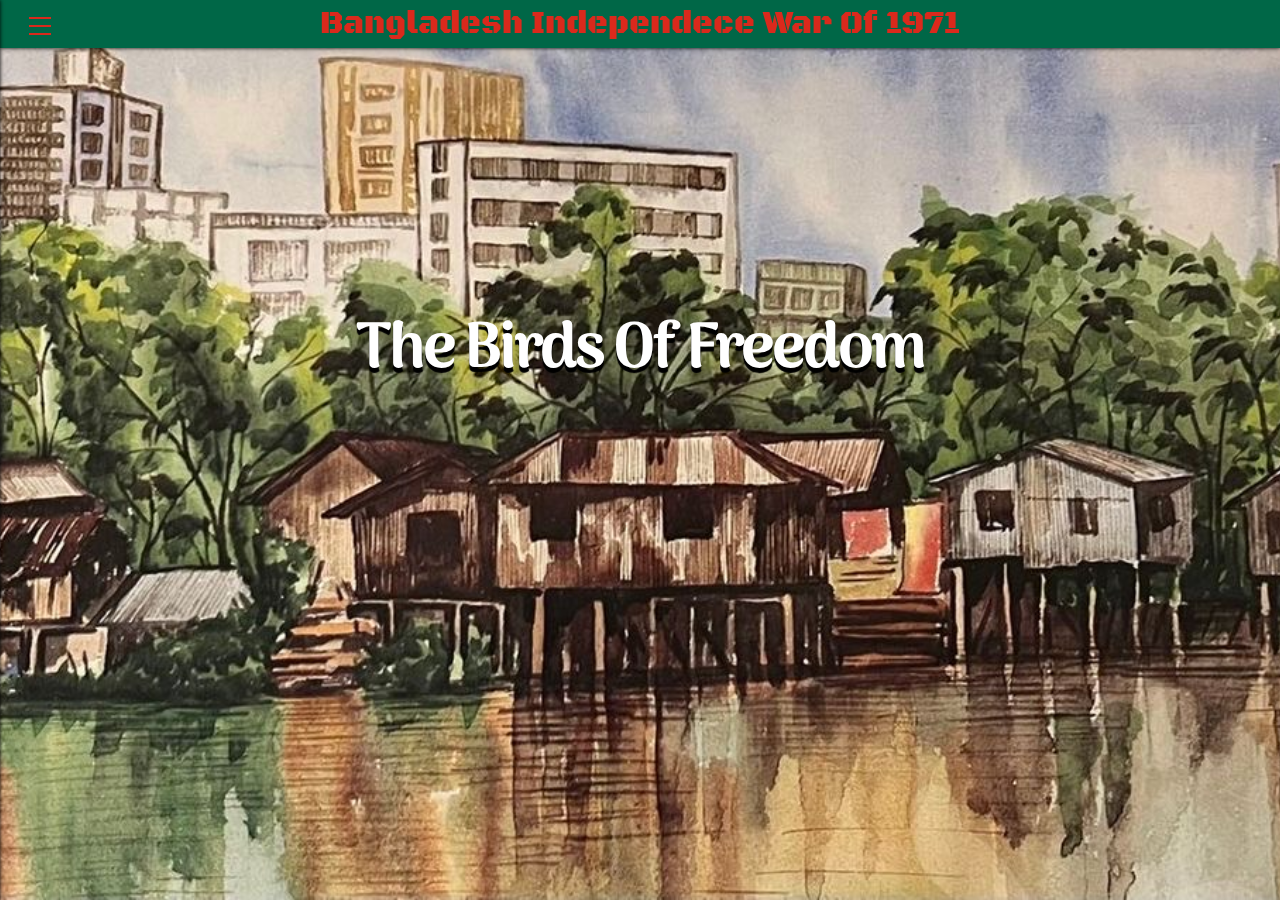
<file: index.html>
<!DOCTYPE html>
<html>

<head>
    <meta charset="utf-8">
    <meta name="viewport" content="width=device-width">
    <title>replit</title>
    <link href="homepage/style.css" rel="stylesheet" type="text/css" />
    <link href="navbar/navbar.css" rel="stylesheet" type="text/css" />
    <link href="homepage/parra.css" rel="stylesheet" type="text/css" />
</head>

<body>
    <div class="parallax-wrapper">
        <div class="container">
            <h1>The Birds Of Freedom</h1>
            <!-- below is the html code to our navbar/menu and this code works with the help of our code from navbar.css and navbar.js-->
            <header>
                <div class="header">
                    <div class="header__burgerMenu">
                        <button class="header__burgerMenu__button">
                            <span class="header__burgerMenu__button__bars"></span>
                            <!-- This allows you to open/close the menu -->
                        </button>
                        <nav class="header__burgerMenu__content">
                            <ul class="header__burgerMenu__content__list">
                                <li class="header__burgerMenu__content__list__item
                               header__burgerMenu__content__list__item--homepage">
                                    <a class="header__burgerMenu__content__list__item__link
                                  headerLink--homepage" href="index.html">Home Page</a>
                                    <!-- This links you to our index.html which is the home page of the website-->
                                </li>
                                <li class="header__burgerMenu__content__list__item">
                                    <a class="header__burgerMenu__content__list__item__link
                                  headerLink--homecon" href="BDIW/page1.html">Bangladesh's Liberation War</a>
                                    <!-- This links you to our page1.html which talks gives a summary of the Bangladesh Liberation War -->
                                </li>
                                <li class="header__burgerMenu__content__list__item">
                                    <a class="header__burgerMenu__content__list__item__link
                                  headerLink--birdwatch" href="BDIW/birds.html">The Birds Of Freedom</a>
                                    <!-- This links you to our birds.html which talks about a few people who help aid in the war and was recoginzed for their contributions in the war -->
                                </li>
                                <li class="header__burgerMenu__content__list__item">
                                    <a class="header__burgerMenu__content__list__item__link
                                  headerLink--kabir" href="BDIW/kabir.html">Kabir Hussain</a>
                                    <!-- This links you to our kabir.html, This page talks about Al's father and his involvement in the war -->
                                </li>
                                <li class="header__burgerMenu__content__list__item">
                                    <a class="header__burgerMenu__content__list__item__link
                                  headerLink--future" href="BDIW/future.html">The Future Of Bangladesh</a>
                                    <!-- This links you to our future.html also known as the page talking about the current state of Bangladesh -->
                                </li>
                                <li class="header__burgerMenu__content__list__item
                               header__burgerMenu__content__list__item--bottom">
                                    <a class="header__burgerMenu__content__list__item__link
                                  headerLink--ml" href="oldpro/faces.html">Meet The Creators Of This Site</a>
                                    <!-- This links you to our faces.html also knows as our about us page -->
                                </li>
                            </ul>
                        </nav>
                    </div>
                    <div class="header__layer"></div>
                    <!--- This is the heading/banner of each page -->
                    <div class="header__logo">Bangladesh Independece War Of 1971</div>
                </div>
                <!-- this marks the end of the html code for the Navbar-->
                <!-- This is the HTML Bird code that calls to certain parts of the code in style.css-->
                <div class="bird-container bird-container--one">
                    <div class="bird bird--one"></div>
                </div>
                <div class="bird-container bird-container--two">
                    <div class="bird bird--two"></div>
                </div>
                <div class="bird-container bird-container--three">
                    <div class="bird bird--three"></div>
                </div>
                <div class="bird-container bird-container--four">
                    <div class="bird bird--four"></div>
                </div>
        </div>
        <!-- This is the end of the Bird code-->
        <!-- The code below is connected to our parra.css to create our parallax scolling on the home page it also links to other pages-->
        <div class="background background--BangladeshLiberationWar">
            <h2 class="title"><a href="BDIW/page1.html">Bangladesh's Liberation War</a></h2>
        </div> <!-- This links you to our page1.html which talks gives a summary of the Bangladesh Liberation War -->
        <section class="season-desc">
        </section>
        <div class="background background--TheBirdsOfFreedom">
            <h2 class="title"><a href="BDIW/birds.html">The Birds Of Freedom</a></h2>
        </div> <!-- This links you to our birds.html which talks about few people who help aid in the war and was recoginzed for their contributions in the war -->
        <section class="season-desc1">
        </section>
        <div class="background background--Kabir">
            <h2 class="title"><a href="BDIW/kabir.html">Kabir Hussain</a></h2>
        </div> <!-- This links you to our kabir.html, This page talks about Al's father and his involvement in the war -->
        <section class="season-desc2">
        </section>
        <div class="background background--TheFutureOfBangladesh">
            <h2 class="title"><a href="BDIW/future.html">The Future Of Bangladesh</a></h2>
        </div> <!-- This links you to our future.html also known as the page talking about the current state of Bangladesh -->
        <section class="season-desc3">
        </section>
        <div class="background background--Creator">
            <h2 class="title"><a href="oldpro/faces.html">Meet The Creators Of This Site</a></h2>
        </div> <!-- This links you to our faces.html also knows as our about us page -->
    </div>
    <!-- This is the end of our html parallax scrolling and linking code -->
    <script src="https://cdnjs.cloudflare.com/ajax/libs/jquery/3.3.1/jquery.min.js"> </script>
    <!-- This libray allows you to open the navbar/menu-->
    <script src="navbar/navbar.js"></script>
</body>

</html>
</file>
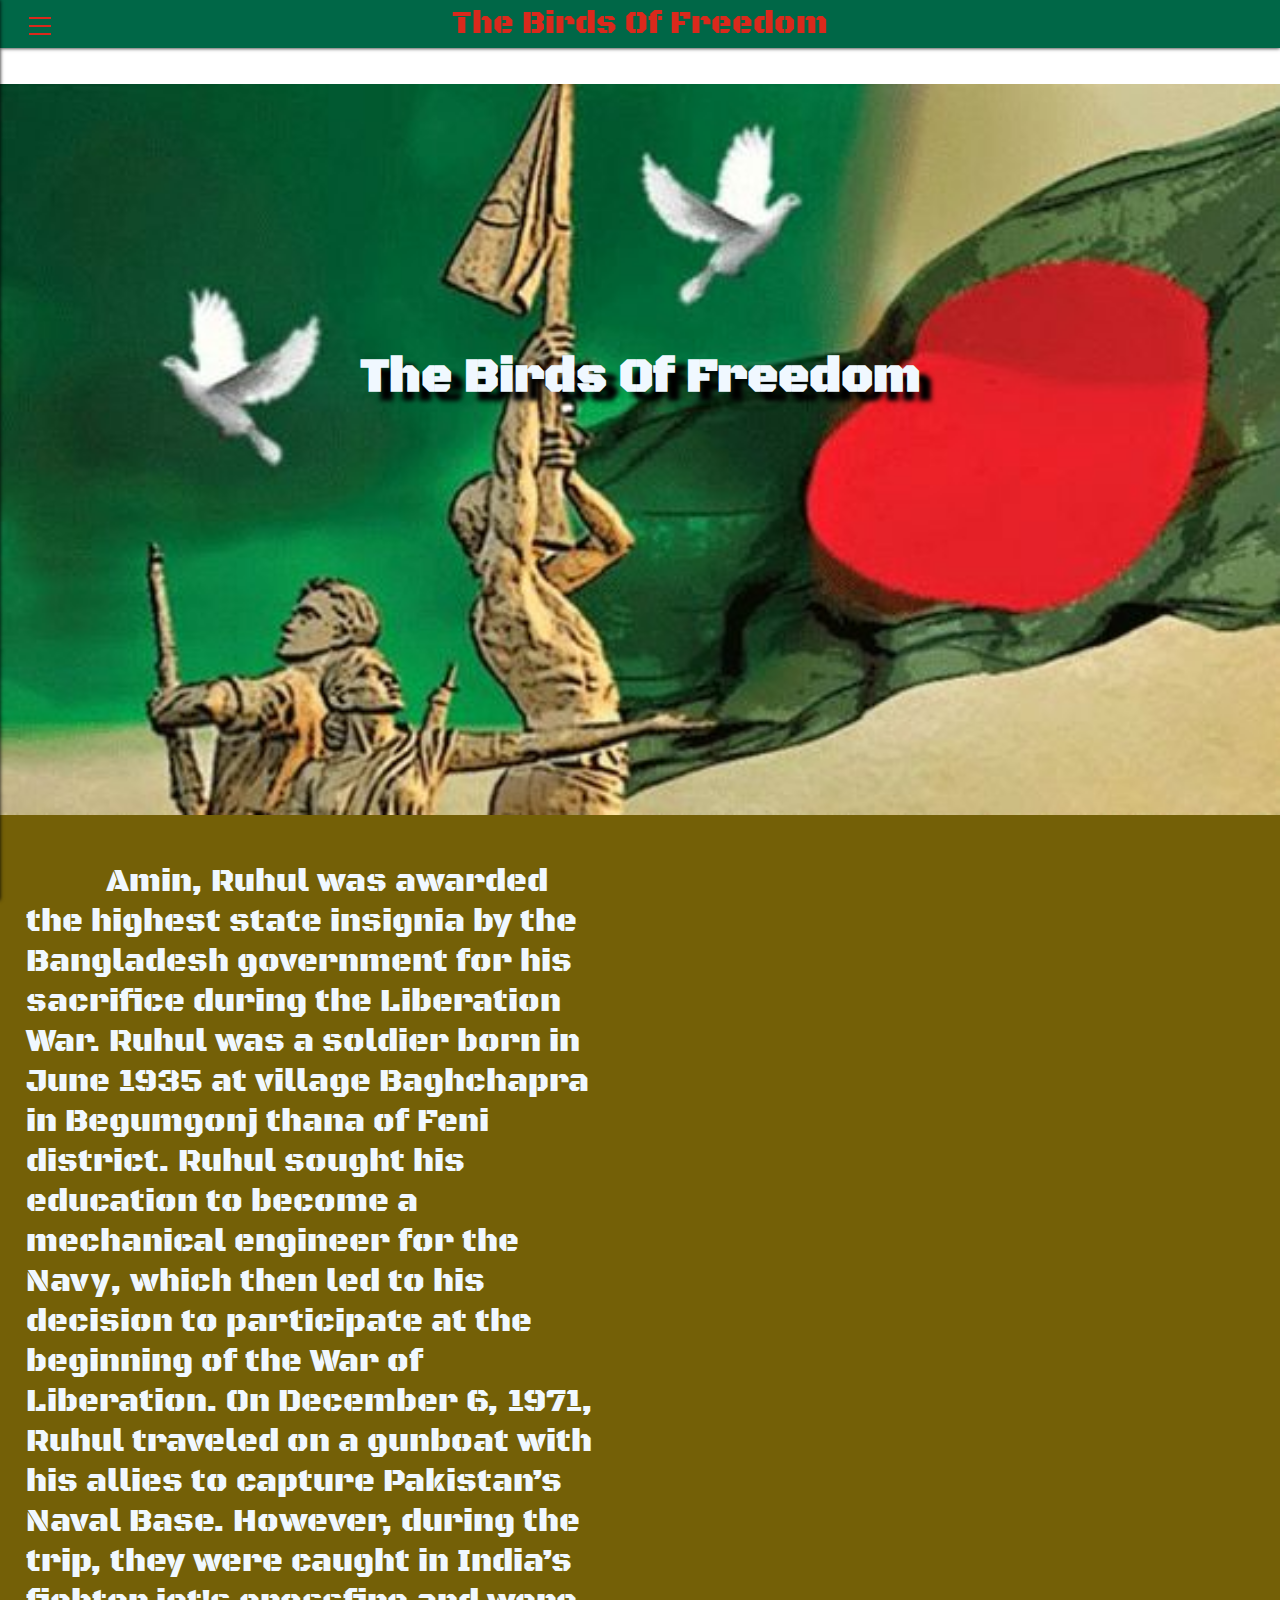
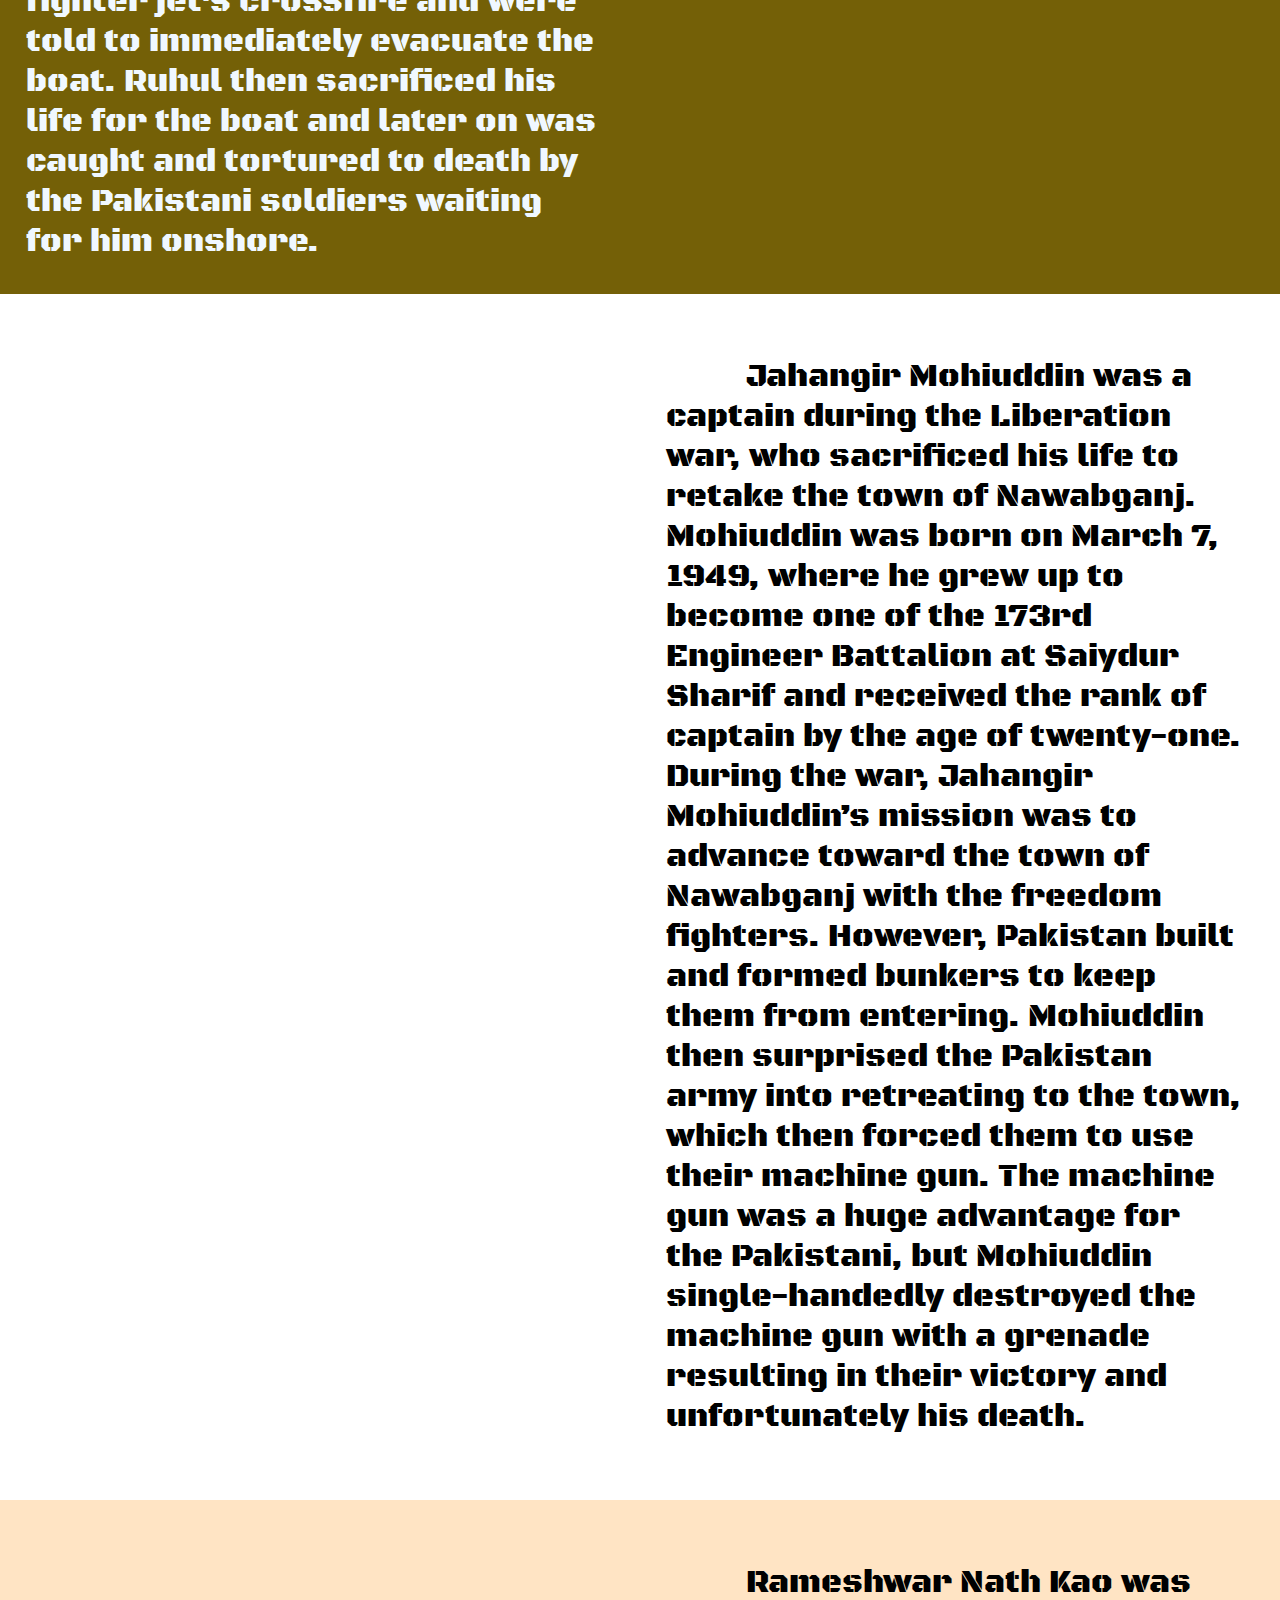
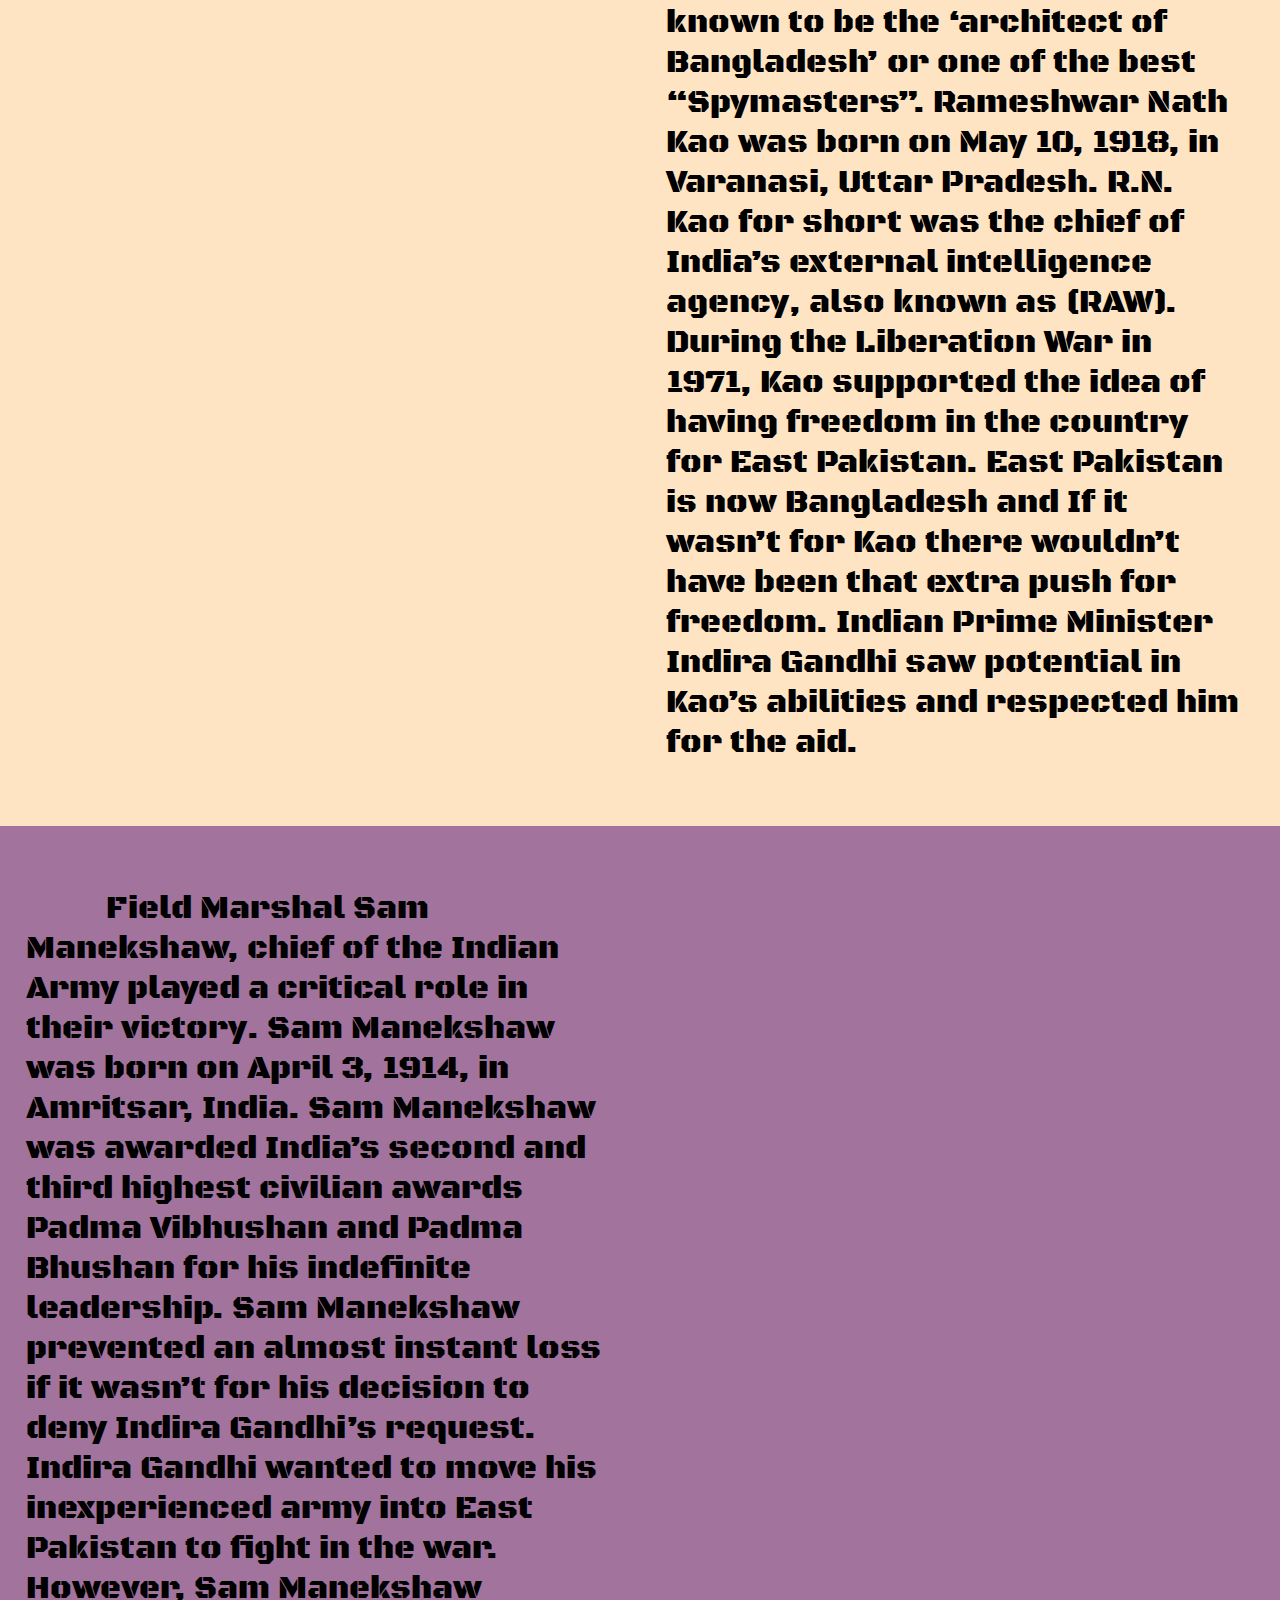
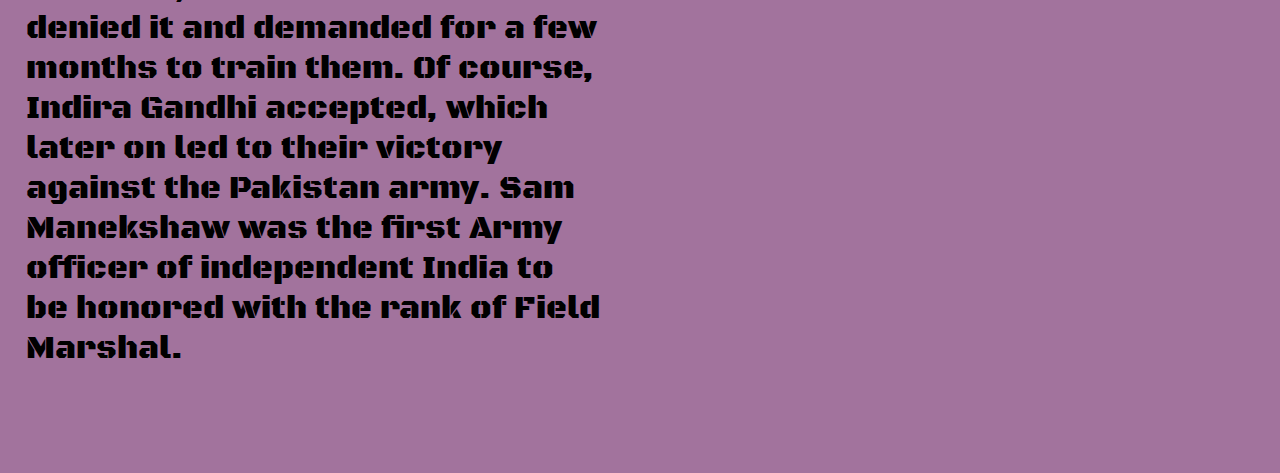
<file: BDIW/birds.html>
<!DOCTYPE html>
<html>

<head>
    <meta charset="utf-8">
    <meta name="viewport" content="width=device-width">
    <title>replit</title>
    <link href="../navbar/navbar.css" rel="stylesheet" type="text/css" />
    <link href="../CSS/birds.css" rel="stylesheet" type="text/css" />
</head>
<div class="story">
    <div class="title">
        <h1> The Birds Of Freedom </h1>
    </div>
    <div class="p_one">
        <p class="txt_one"> &emsp; &emsp; Amin, Ruhul was awarded the highest state insignia by the Bangladesh government for his sacrifice during the Liberation War. Ruhul was a soldier born in June 1935 at village Baghchapra in Begumgonj thana of Feni district. Ruhul sought his education to become a mechanical engineer for the Navy, which then led to his decision to participate at the beginning of the War of Liberation. On December 6, 1971, Ruhul traveled on a gunboat with his allies to capture Pakistan’s Naval Base. However, during the trip, they were caught in India’s fighter jet's crossfire and were told to immediately evacuate the boat. Ruhul then sacrificed his life for the boat and later on was caught and tortured to death by the Pakistani soldiers waiting for him onshore. </p>
    </div>
    <div class="p_two">
        <p class="txt_two"> &emsp; &emsp; Jahangir Mohiuddin was a captain during the Liberation war, who sacrificed his life to retake the town of Nawabganj. Mohiuddin was born on March 7, 1949, where he grew up to become one of the 173rd Engineer Battalion at Saiydur Sharif and received the rank of captain by the age of twenty-one. During the war, Jahangir Mohiuddin’s mission was to advance toward the town of Nawabganj with the freedom fighters. However, Pakistan built and formed bunkers to keep them from entering. Mohiuddin then surprised the Pakistan army into retreating to the town, which then forced them to use their machine gun. The machine gun was a huge advantage for the Pakistani, but Mohiuddin single-handedly destroyed the machine gun with a grenade resulting in their victory and unfortunately his death. <br><br>
        </p>
    </div>
    <div class="p_three">
        <p class="txt_three"> &emsp; &emsp; Rameshwar Nath Kao was known to be the ‘architect of Bangladesh’ or one of the best “Spymasters”. Rameshwar Nath Kao was born on May 10, 1918, in Varanasi, Uttar Pradesh. R.N. Kao for short was the chief of India’s external intelligence agency, also known as (RAW). During the Liberation War in 1971, Kao supported the idea of having freedom in the country for East Pakistan. East Pakistan is now Bangladesh and If it wasn’t for Kao there wouldn’t have been that extra push for freedom. Indian Prime Minister Indira Gandhi saw potential in Kao’s abilities and respected him for the aid. <br><br>
        </p>
        <div class="p_four">
            <p class="txt_four"> &emsp; &emsp; Field Marshal Sam Manekshaw, chief of the Indian Army played a critical role in their victory. Sam Manekshaw was born on April 3, 1914, in Amritsar, India. Sam Manekshaw was awarded India’s second and third highest civilian awards Padma Vibhushan and Padma Bhushan for his indefinite leadership. Sam Manekshaw prevented an almost instant loss if it wasn’t for his decision to deny Indira Gandhi’s request. Indira Gandhi wanted to move his inexperienced army into East Pakistan to fight in the war. However, Sam Manekshaw denied it and demanded for a few months to train them. Of course, Indira Gandhi accepted, which later on led to their victory against the Pakistan army. Sam Manekshaw was the first Army officer of independent India to be honored with the rank of Field Marshal. </p>
        </div>
    </div>
    <!-- below is the html code to our navbar/menu and this code works with the help of our code from navbar.css and navbar.js-->
    <header>
        <div class="header">
            <div class="header__burgerMenu">
                <button class="header__burgerMenu__button">
                    <span class="header__burgerMenu__button__bars"></span>
                    <!-- This allows you to open/close the menu -->
                </button>
                <nav class="header__burgerMenu__content">
                    <ul class="header__burgerMenu__content__list">
                        <li class="header__burgerMenu__content__list__item
                               header__burgerMenu__content__list__item--homepage">
                            <a class="header__burgerMenu__content__list__item__link
                                  headerLink--homepage" href="../index.html">Home Page</a>
                            <!-- This links you to our index.html which is the home page of the website-->
                        </li>
                        <li class="header__burgerMenu__content__list__item">
                            <a class="header__burgerMenu__content__list__item__link
                                  headerLink--homecon" href="../BDIW/page1.html">Bangladesh's Liberation War</a>
                            <!-- This links you to our page1.html which talks gives a summary of the Bangladesh Liberation War -->
                        </li>
                        <li class="header__burgerMenu__content__list__item">
                            <a class="header__burgerMenu__content__list__item__link
                                  headerLink--birdwatch" href="../BDIW/birds.html">The Birds Of Freedom</a>
                            <!-- This links you to our birds.html which talks about a few people who help aid in the war and was recoginzed for their contributions in the war -->
                        </li>
                        <li class="header__burgerMenu__content__list__item">
                            <a class="header__burgerMenu__content__list__item__link
                                  headerLink--kabir" href="../BDIW/kabir.html">Kabir Hussain</a>
                            <!-- This links you to our kabir.html, This page talks about Al's father and his involvement in the war -->
                        </li>
                        <li class="header__burgerMenu__content__list__item">
                            <a class="header__burgerMenu__content__list__item__link
                                  headerLink--future" href="../BDIW/future.html">The Future Of Bangladesh</a>
                            <!-- This links you to our future.html also known as the page talking about the current state of Bangladesh -->
                        </li>
                        <li class="header__burgerMenu__content__list__item
                               header__burgerMenu__content__list__item--bottom">
                            <a class="header__burgerMenu__content__list__item__link
                                  headerLink--ml" href="../oldpro/faces.html">Meet The Creators Of This Site</a>
                            <!-- This links you to our faces.html also knows as our about us page -->
                        </li>
                    </ul>
                </nav>
            </div>
            <div class="header__layer"></div>
            <!--- This is the heading/banner of each page -->
            <div class="header__logo">The Birds Of Freedom</div>
        </div>

        <body>
            <script src="https://cdnjs.cloudflare.com/ajax/libs/jquery/3.3.1/jquery.min.js"> </script>
            <!-- This libray allows you to open the navbar/menu-->
            <script src="../navbar/navbar.js"></script>
        </body>

</html>
</file>
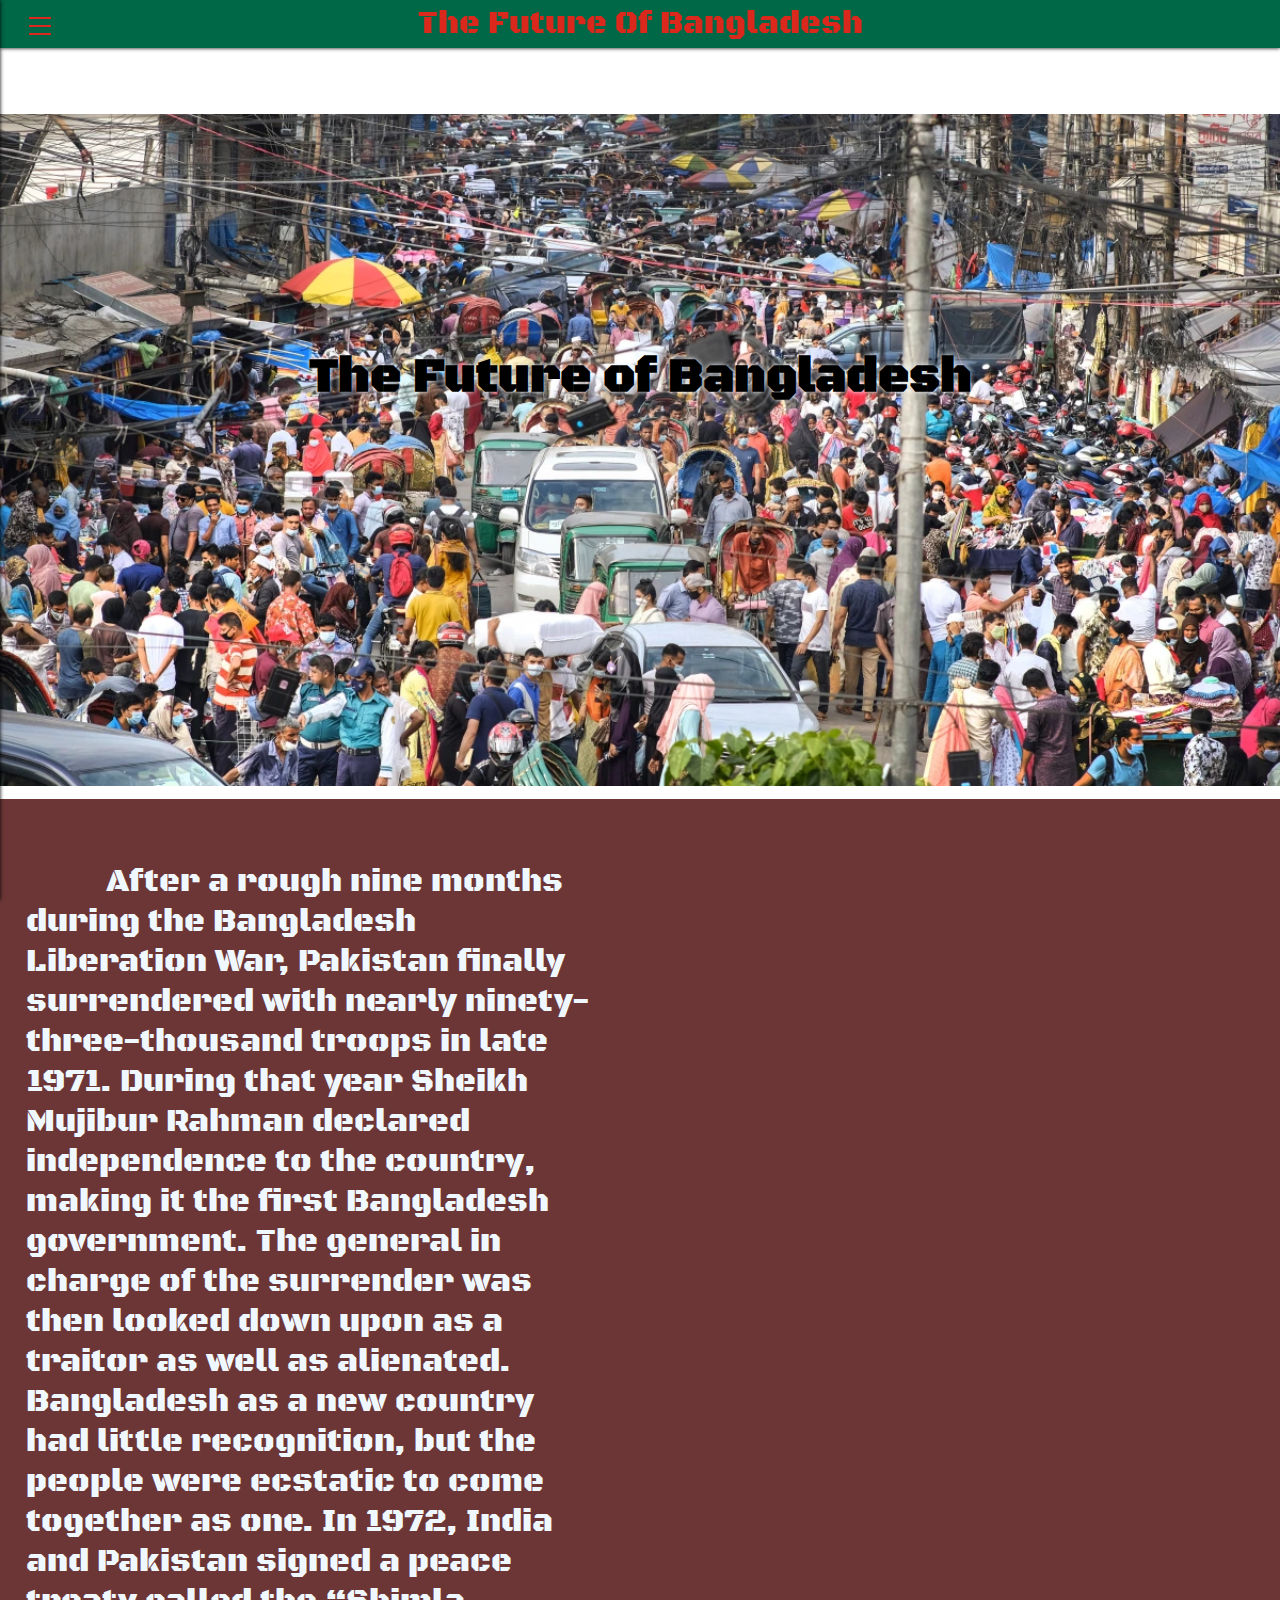
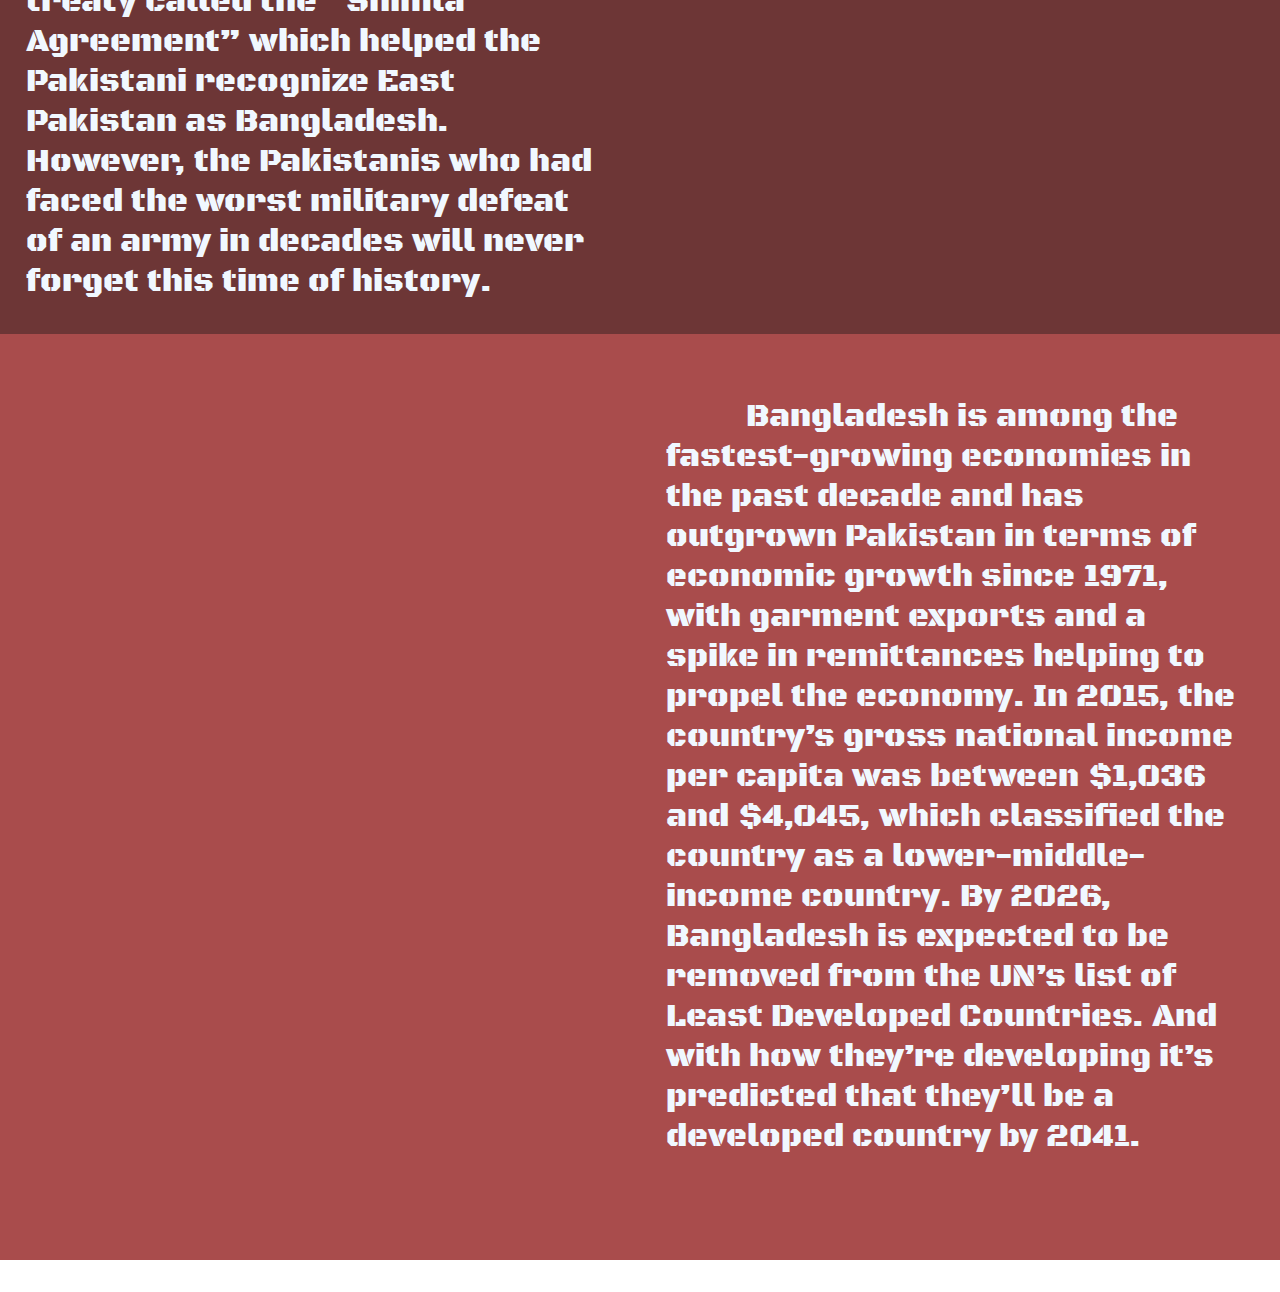
<file: BDIW/future.html>
<!DOCTYPE html>
<html>

<head>
    <meta charset="utf-8">
    <meta name="viewport" content="width=device-width">
    <title>replit</title>
    <link href="../navbar/navbar.css" rel="stylesheet" type="text/css" />
    <link href="../CSS/future.css" rel="stylesheet" type="text/css" />
</head>
<div class="story">
    <div class="title">
        <h1> The Future of Bangladesh </h1>
    </div>
    <div class="p_one">
        <p class="txt_one"> &emsp; &emsp; After a rough nine months during the Bangladesh Liberation War, Pakistan finally surrendered with nearly ninety-three-thousand troops in late 1971. During that year Sheikh Mujibur Rahman declared independence to the country, making it the first Bangladesh government. The general in charge of the surrender was then looked down upon as a traitor as well as alienated. Bangladesh as a new country had little recognition, but the people were ecstatic to come together as one. In 1972, India and Pakistan signed a peace treaty called the “Shimla Agreement” which helped the Pakistani recognize East Pakistan as Bangladesh. However, the Pakistanis who had faced the worst military defeat of an army in decades will never forget this time of history. </p>
    </div>
    <div class="p_two">
        <p class="txt_two"> &emsp; &emsp; Bangladesh is among the fastest-growing economies in the past decade and has outgrown Pakistan in terms of economic growth since 1971, with garment exports and a spike in remittances helping to propel the economy. In 2015, the country’s gross national income per capita was between $1,036 and $4,045, which classified the country as a lower-middle-income country. By 2026, Bangladesh is expected to be removed from the UN’s list of Least Developed Countries. And with how they’re developing it’s predicted that they’ll be a developed country by 2041. <br><br>
        </p>
    </div>
    <!-- below is the html code to our navbar/menu and this code works with the help of our code from navbar.css and navbar.js-->
    <header>
        <div class="header">
            <div class="header__burgerMenu">
                <button class="header__burgerMenu__button">
                    <span class="header__burgerMenu__button__bars"></span>
                    <!-- This allows you to open/close the menu -->
                </button>
                <nav class="header__burgerMenu__content">
                    <ul class="header__burgerMenu__content__list">
                        <li class="header__burgerMenu__content__list__item
                               header__burgerMenu__content__list__item--homepage">
                            <a class="header__burgerMenu__content__list__item__link
                                  headerLink--homepage" href="../index.html">Home Page</a>
                            <!-- This links you to our index.html which is the home page of the website-->
                        </li>
                        <li class="header__burgerMenu__content__list__item">
                            <a class="header__burgerMenu__content__list__item__link
                                  headerLink--homecon" href="../BDIW/page1.html">Bangladesh's Liberation War</a>
                            <!-- This links you to our page1.html which talks gives a summary of the Bangladesh Liberation War -->
                        </li>
                        <li class="header__burgerMenu__content__list__item">
                            <a class="header__burgerMenu__content__list__item__link
                                  headerLink--birdwatch" href="../BDIW/birds.html">The Birds Of Freedom</a>
                            <!-- This links you to our birds.html which talks about a few people who help aid in the war and was recoginzed for their contributions in the war -->
                        </li>
                        <li class="header__burgerMenu__content__list__item">
                            <a class="header__burgerMenu__content__list__item__link
                                  headerLink--kabir" href="../BDIW/kabir.html">Kabir Hussain</a>
                            <!-- This links you to our kabir.html, This page talks about Al's father and his involvement in the war -->
                        </li>
                        <li class="header__burgerMenu__content__list__item">
                            <a class="header__burgerMenu__content__list__item__link
                                  headerLink--future" href="../BDIW/future.html">The Future Of Bangladesh</a>
                            <!-- This links you to our future.html also known as the page talking about the current state of Bangladesh -->
                        </li>
                        <li class="header__burgerMenu__content__list__item
                               header__burgerMenu__content__list__item--bottom">
                            <a class="header__burgerMenu__content__list__item__link
                                  headerLink--ml" href="../oldpro/faces.html">Meet The Creators Of This Site</a>
                            <!-- This links you to our faces.html also knows as our about us page -->
                        </li>
                    </ul>
                </nav>
            </div>
            <div class="header__layer"></div>
            <!--- This is the heading/banner of each page -->
            <div class="header__logo">The Future Of Bangladesh</div>
        </div>

        <body>
            <script src="https://cdnjs.cloudflare.com/ajax/libs/jquery/3.3.1/jquery.min.js"> </script>
            <!-- This libray allows you to open the navbar/menu-->
            <script src="../navbar/navbar.js"></script>
        </body>

</html>
</file>
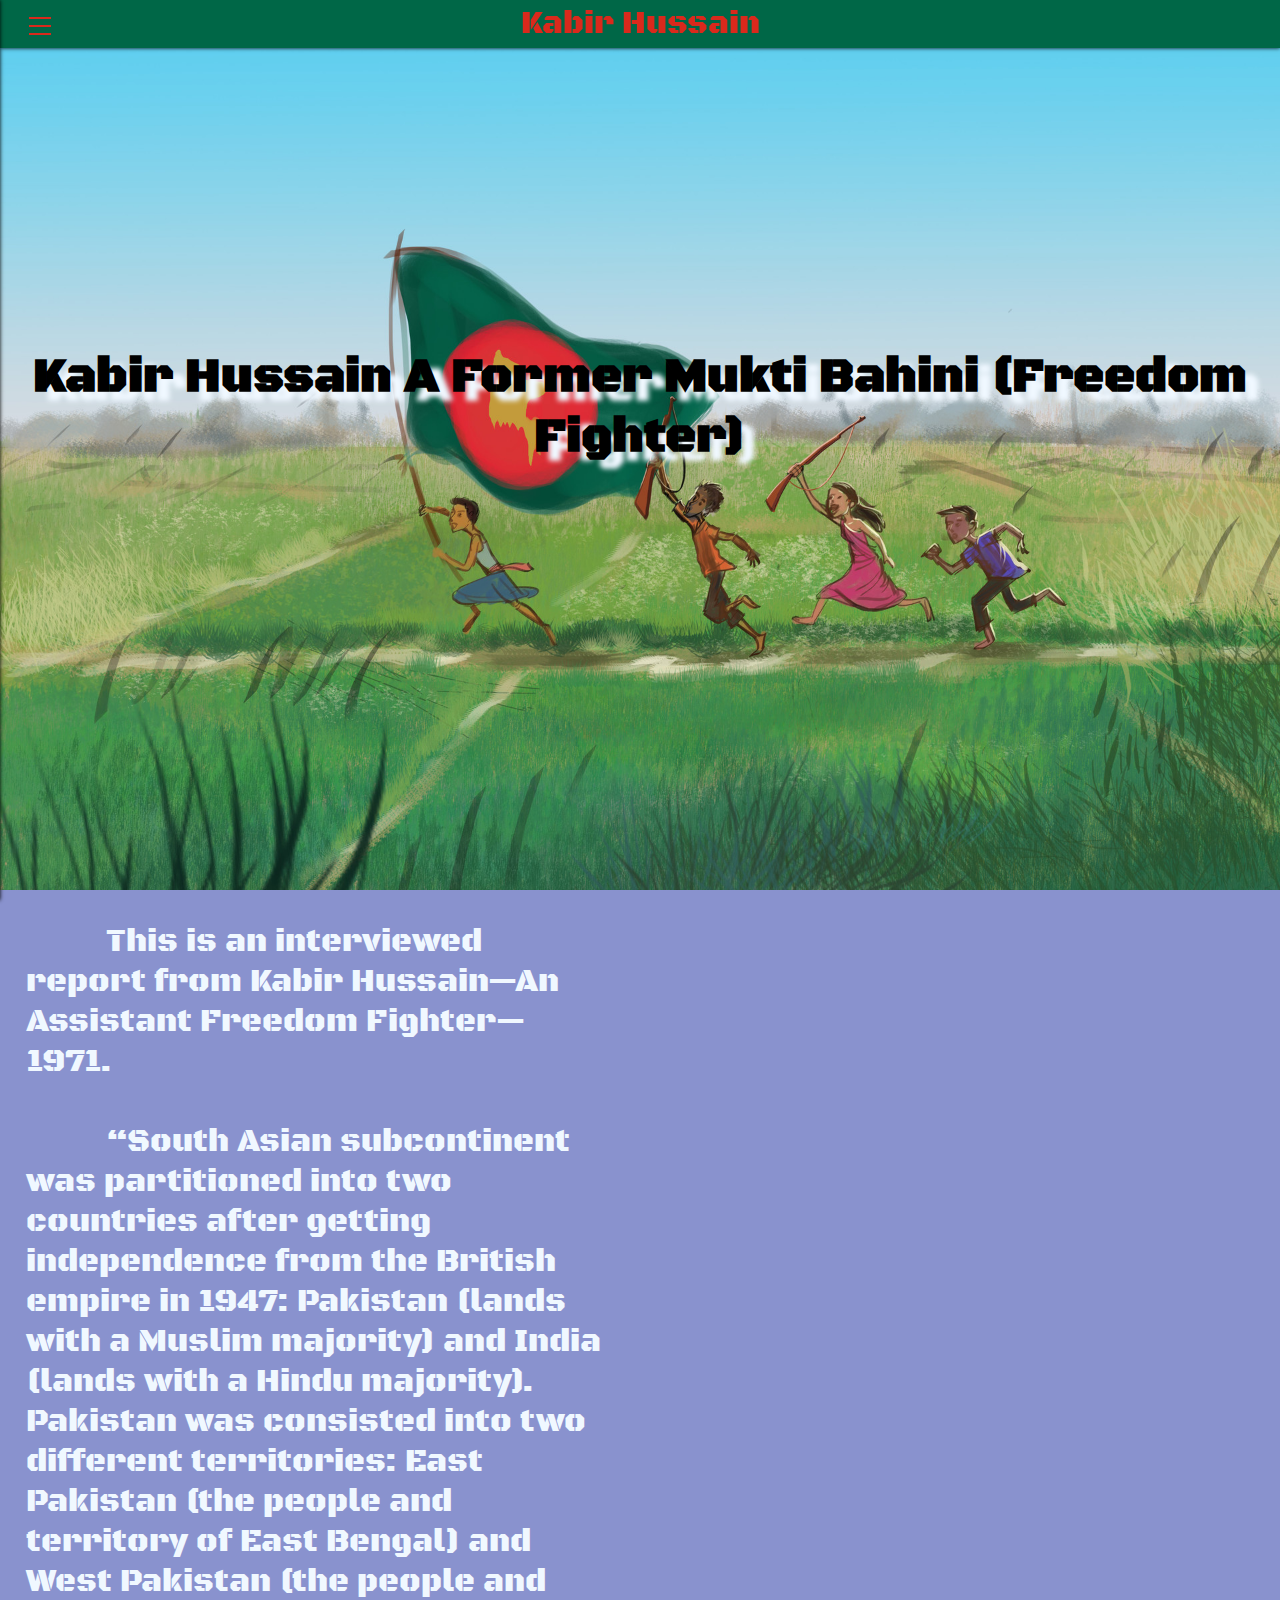
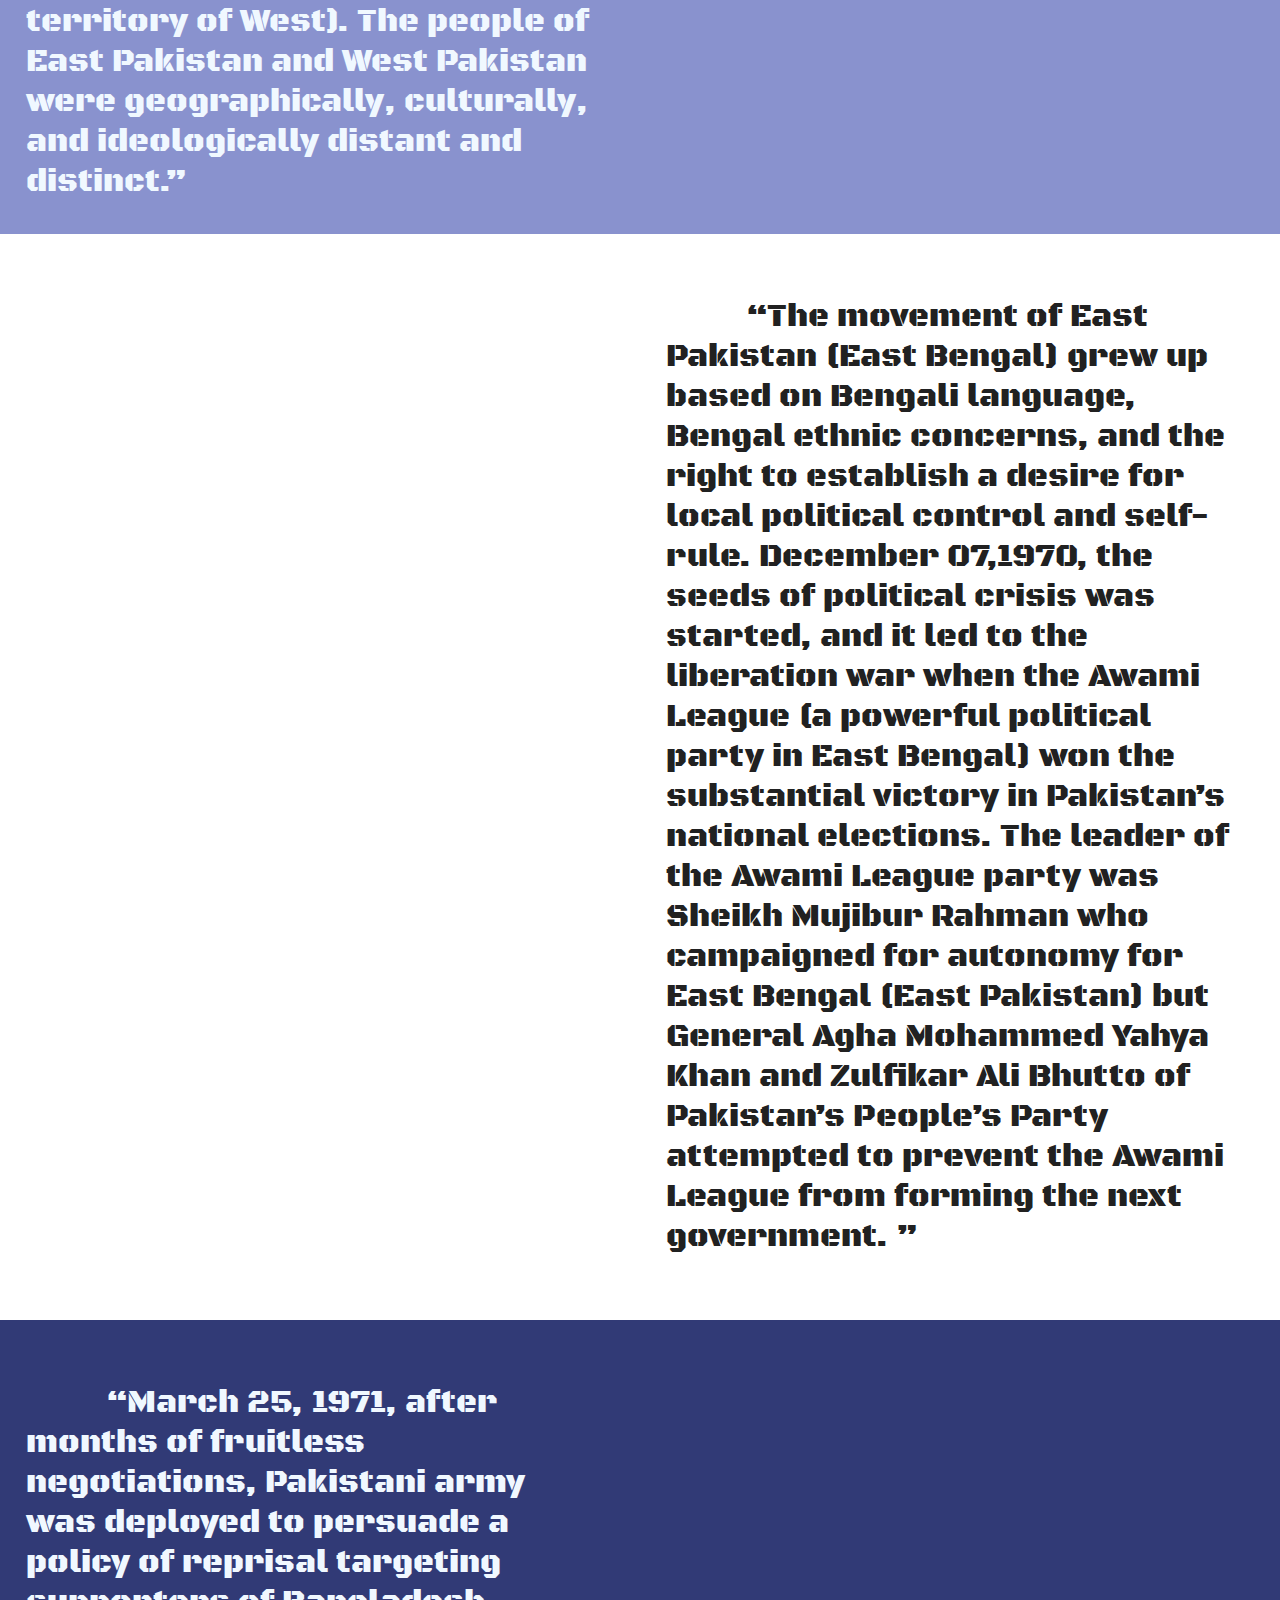
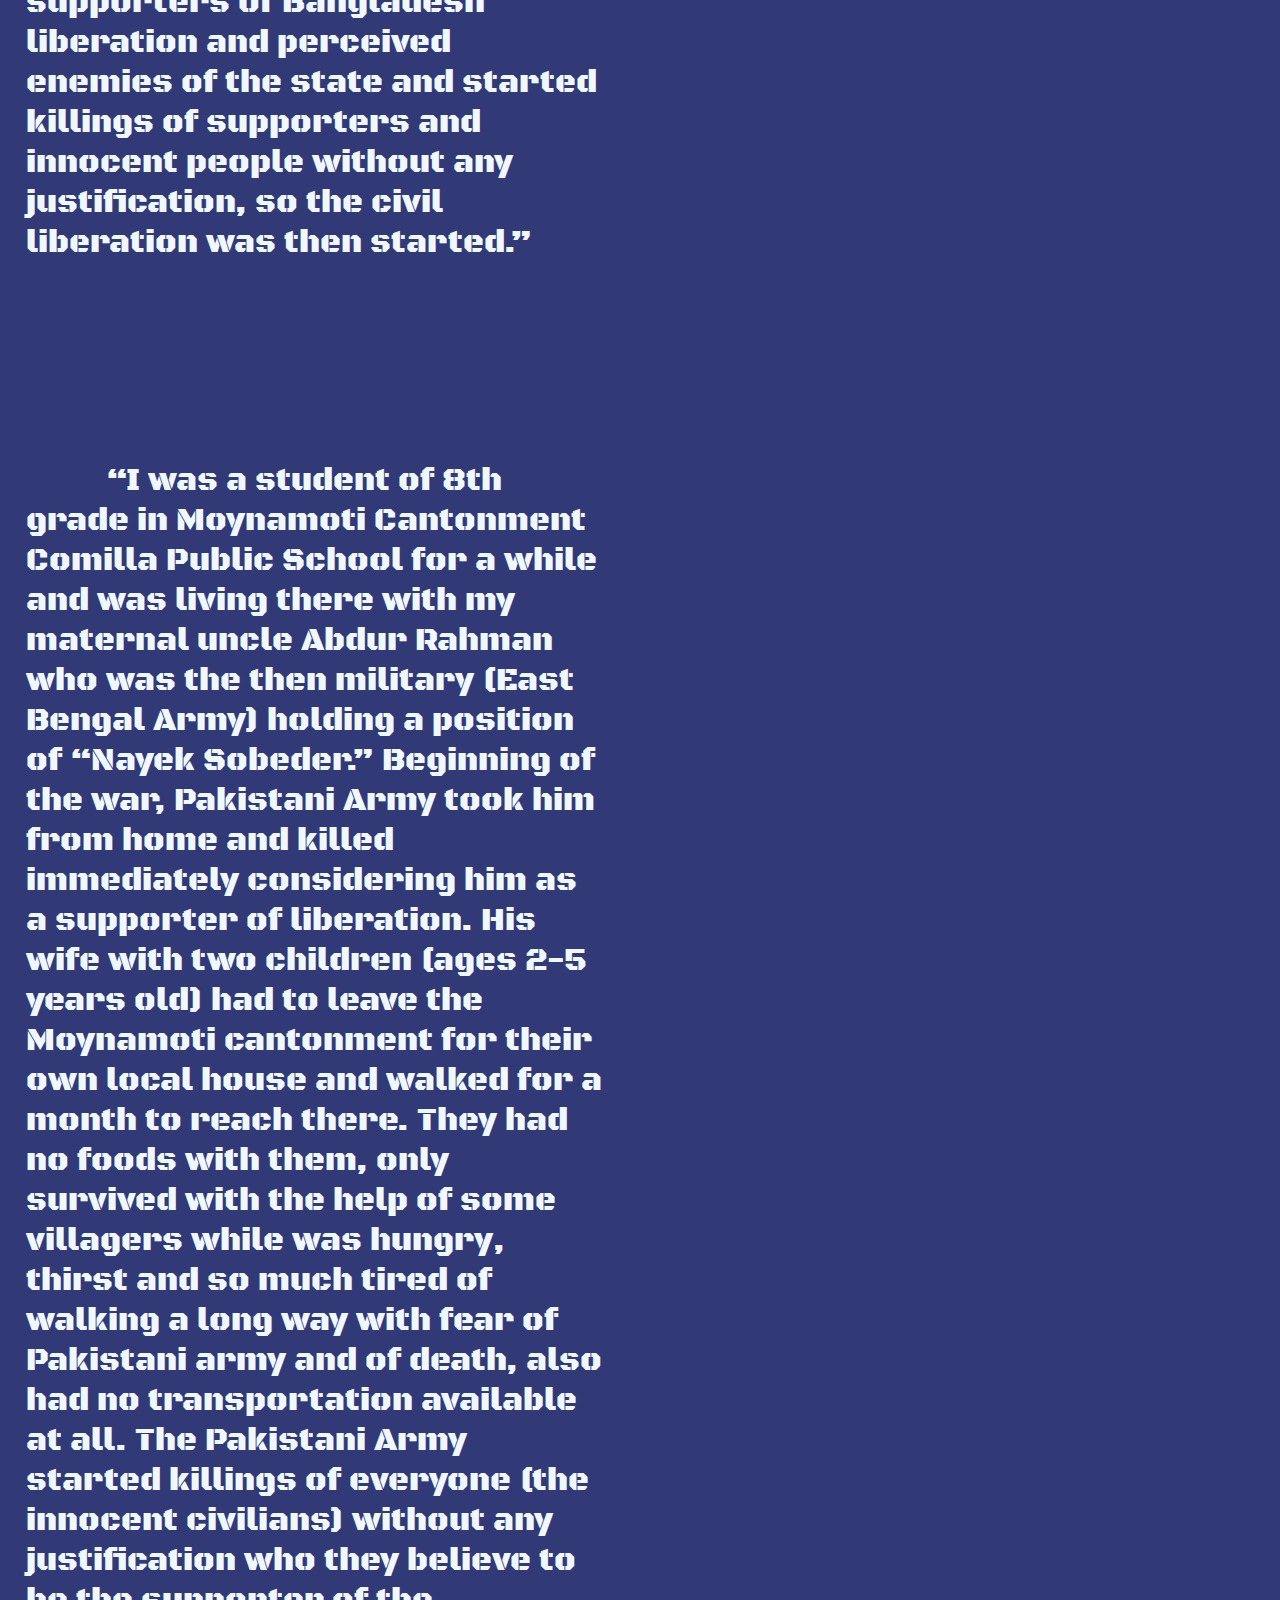
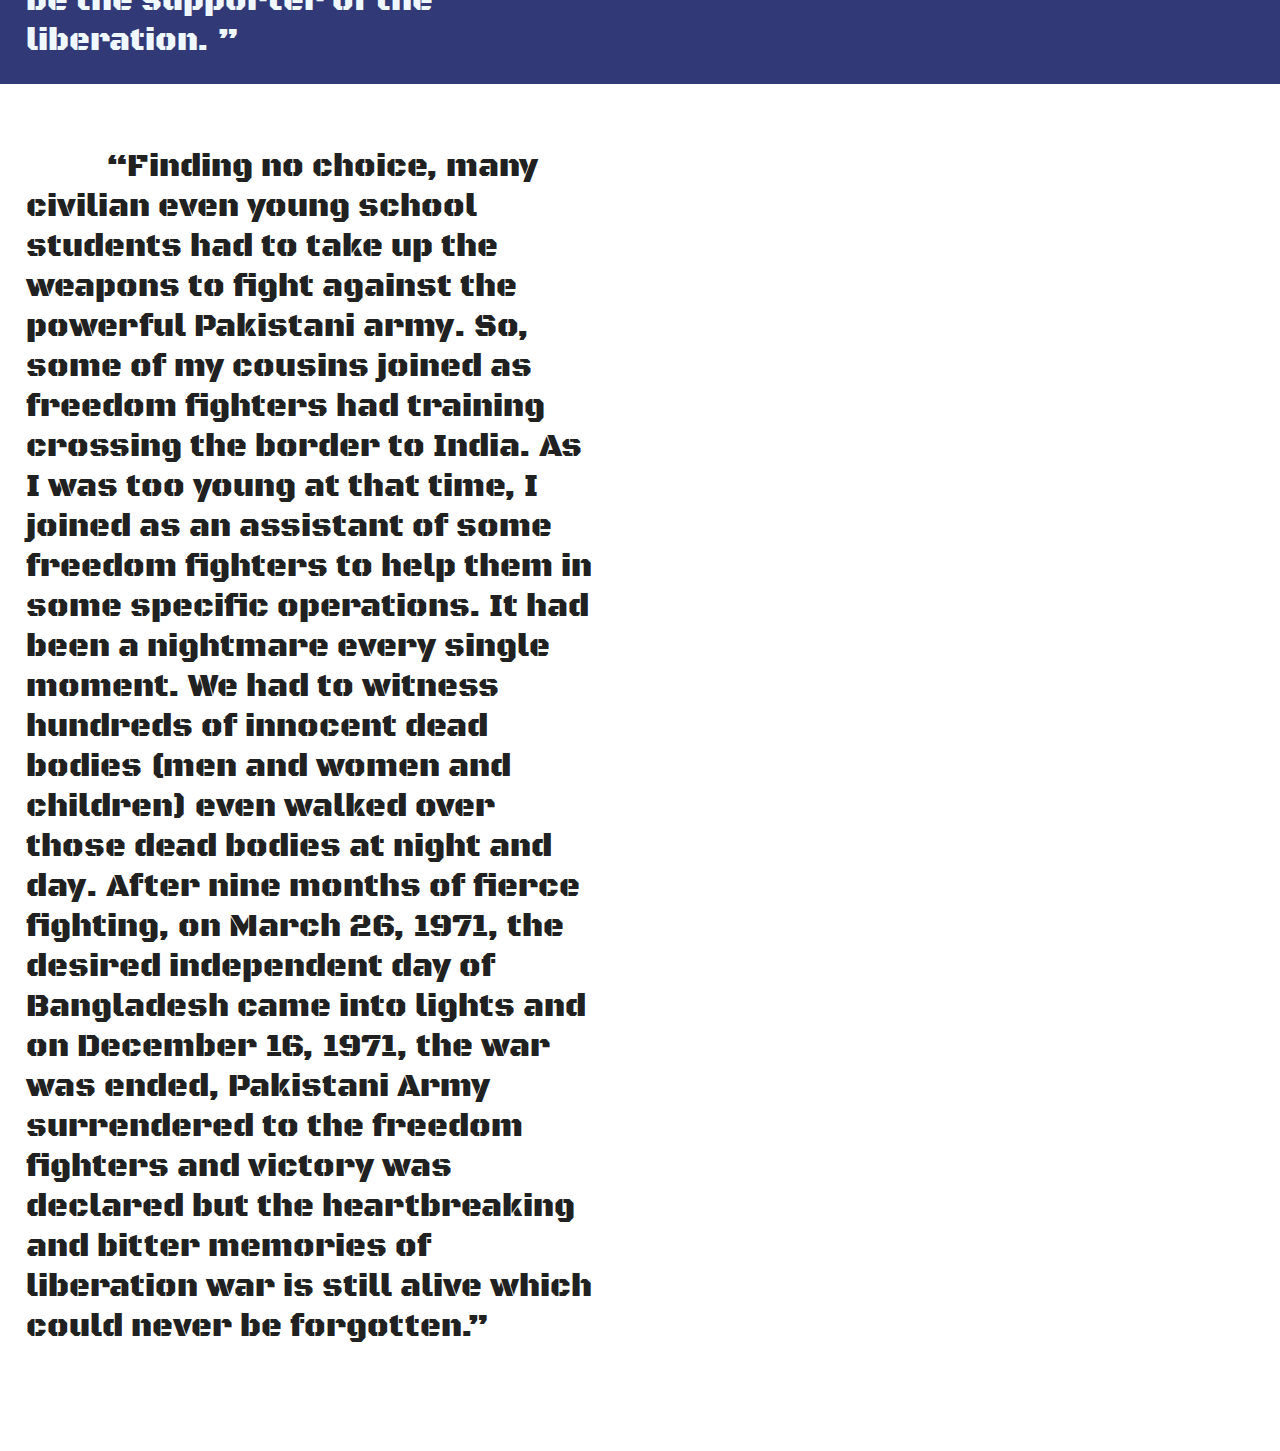
<file: BDIW/kabir.html>
<!DOCTYPE html>
<html>

<head>
    <meta charset="utf-8">
    <meta name="viewport" content="width=device-width">
    <title>replit</title>
    <link href="../navbar/navbar.css" rel="stylesheet" type="text/css" />
    <link href="../CSS/kabir.css" rel="stylesheet" type="text/css" />
</head>
<div class="story">
    <div class="title">
        <h1> Kabir Hussain A Former Mukti Bahini (Freedom Fighter)</h1>
    </div>
    <div class="p_one">
        <p class="txt_one"> &emsp; &emsp; This is an interviewed report from Kabir Hussain—An Assistant Freedom Fighter—1971. <br><br> &emsp; &emsp; <q>South Asian subcontinent was partitioned into two countries after getting independence from the British empire in 1947: Pakistan (lands with a Muslim majority) and India (lands with a Hindu majority). Pakistan was consisted into two different territories: East Pakistan (the people and territory of East Bengal) and West Pakistan (the people and territory of West). The people of East Pakistan and West Pakistan were geographically, culturally, and ideologically distant and distinct.</q>
        </p>
    </div>
    <div class="p_two">
        <p class="txt_two"> &emsp; &emsp; <q>The movement of East Pakistan (East Bengal) grew up based on Bengali language, Bengal ethnic concerns, and the right to establish a desire for local political control and self-rule. December 07,1970, the seeds of political crisis was started, and it led to the liberation war when the Awami League (a powerful political party in East Bengal) won the substantial victory in Pakistan’s national elections. The leader of the Awami League party was Sheikh Mujibur Rahman who campaigned for autonomy for East Bengal (East Pakistan) but General Agha Mohammed Yahya Khan and Zulfikar Ali Bhutto of Pakistan’s People’s Party attempted to prevent the Awami League from forming the next government. </q>
            <br><br>
        </p>
    </div>
    <div class="p_three">
        <p class="txt_three"> &emsp; &emsp; <q>March 25, 1971, after months of fruitless negotiations, Pakistani army was deployed to persuade a policy of reprisal targeting supporters of Bangladesh liberation and perceived enemies of the state and started killings of supporters and innocent people without any justification, so the civil liberation was then started.</q>
            <br><br>
        </p>
        <div class="p_four">
            <p class="txt_four"> &emsp; &emsp; <q>I was a student of 8th grade in Moynamoti Cantonment Comilla Public School for a while and was living there with my maternal uncle Abdur Rahman who was the then military (East Bengal Army) holding a position of “Nayek Sobeder.” Beginning of the war, Pakistani Army took him from home and killed immediately considering him as a supporter of liberation. His wife with two children (ages 2-5 years old) had to leave the Moynamoti cantonment for their own local house and walked for a month to reach there. They had no foods with them, only survived with the help of some villagers while was hungry, thirst and so much tired of walking a long way with fear of Pakistani army and of death, also had no transportation available at all. The Pakistani Army started killings of everyone (the innocent civilians) without any justification who they believe to be the supporter of the liberation. </q>
            </p>
        </div>
        <div class="p_five">
            <p class="txt_five"> &emsp; &emsp; <q>Finding no choice, many civilian even young school students had to take up the weapons to fight against the powerful Pakistani army. So, some of my cousins joined as freedom fighters had training crossing the border to India. As I was too young at that time, I joined as an assistant of some freedom fighters to help them in some specific operations. It had been a nightmare every single moment. We had to witness hundreds of innocent dead bodies (men and women and children) even walked over those dead bodies at night and day. After nine months of fierce fighting, on March 26, 1971, the desired independent day of Bangladesh came into lights and on December 16, 1971, the war was ended, Pakistani Army surrendered to the freedom fighters and victory was declared but the heartbreaking and bitter memories of liberation war is still alive which could never be forgotten.</q>
            </p>
        </div>
    </div>
    <!-- below is the html code to our navbar/menu and this code works with the help of our code from navbar.css and navbar.js-->
    <header>
        <div class="header">
            <div class="header__burgerMenu">
                <button class="header__burgerMenu__button">
                    <span class="header__burgerMenu__button__bars"></span>
                    <!-- This allows you to open/close the menu -->
                </button>
                <nav class="header__burgerMenu__content">
                    <ul class="header__burgerMenu__content__list">
                        <li class="header__burgerMenu__content__list__item
                               header__burgerMenu__content__list__item--homepage">
                            <a class="header__burgerMenu__content__list__item__link
                                  headerLink--homepage" href="../index.html">Home Page</a>
                            <!-- This links you to our index.html which is the home page of the website-->
                        </li>
                        <li class="header__burgerMenu__content__list__item">
                            <a class="header__burgerMenu__content__list__item__link
                                  headerLink--homecon" href="../BDIW/page1.html">Bangladesh's Liberation War</a>
                            <!-- This links you to our page1.html which talks gives a summary of the Bangladesh Liberation War -->
                        </li>
                        <li class="header__burgerMenu__content__list__item">
                            <a class="header__burgerMenu__content__list__item__link
                                  headerLink--birdwatch" href="../BDIW/birds.html">The Birds Of Freedom</a>
                            <!-- This links you to our birds.html which talks about a few people who help aid in the war and was recoginzed for their contributions in the war -->
                        </li>
                        <li class="header__burgerMenu__content__list__item">
                            <a class="header__burgerMenu__content__list__item__link
                                  headerLink--kabir" href="../BDIW/kabir.html">Kabir Hussain</a>
                            <!-- This links you to our kabir.html, This page talks about Al's father and his involvement in the war -->
                        </li>
                        <li class="header__burgerMenu__content__list__item">
                            <a class="header__burgerMenu__content__list__item__link
                                  headerLink--future" href="../BDIW/future.html">The Future Of Bangladesh</a>
                            <!-- This links you to our future.html also known as the page talking about the current state of Bangladesh -->
                        </li>
                        <li class="header__burgerMenu__content__list__item
                               header__burgerMenu__content__list__item--bottom">
                            <a class="header__burgerMenu__content__list__item__link
                                  headerLink--ml" href="../oldpro/faces.html">Meet The Creators Of This Site</a>
                            <!-- This links you to our faces.html also knows as our about us page -->
                        </li>
                    </ul>
                </nav>
            </div>
            <div class="header__layer"></div>
            <!--- This is the heading/banner of each page -->
            <div class="header__logo">Kabir Hussain</div>
        </div>

        <body>
            <script src="https://cdnjs.cloudflare.com/ajax/libs/jquery/3.3.1/jquery.min.js"> </script>
            <!-- This libray allows you to open the navbar/menu-->
            <script src="../navbar/navbar.js"></script>
        </body>

</html>
</file>
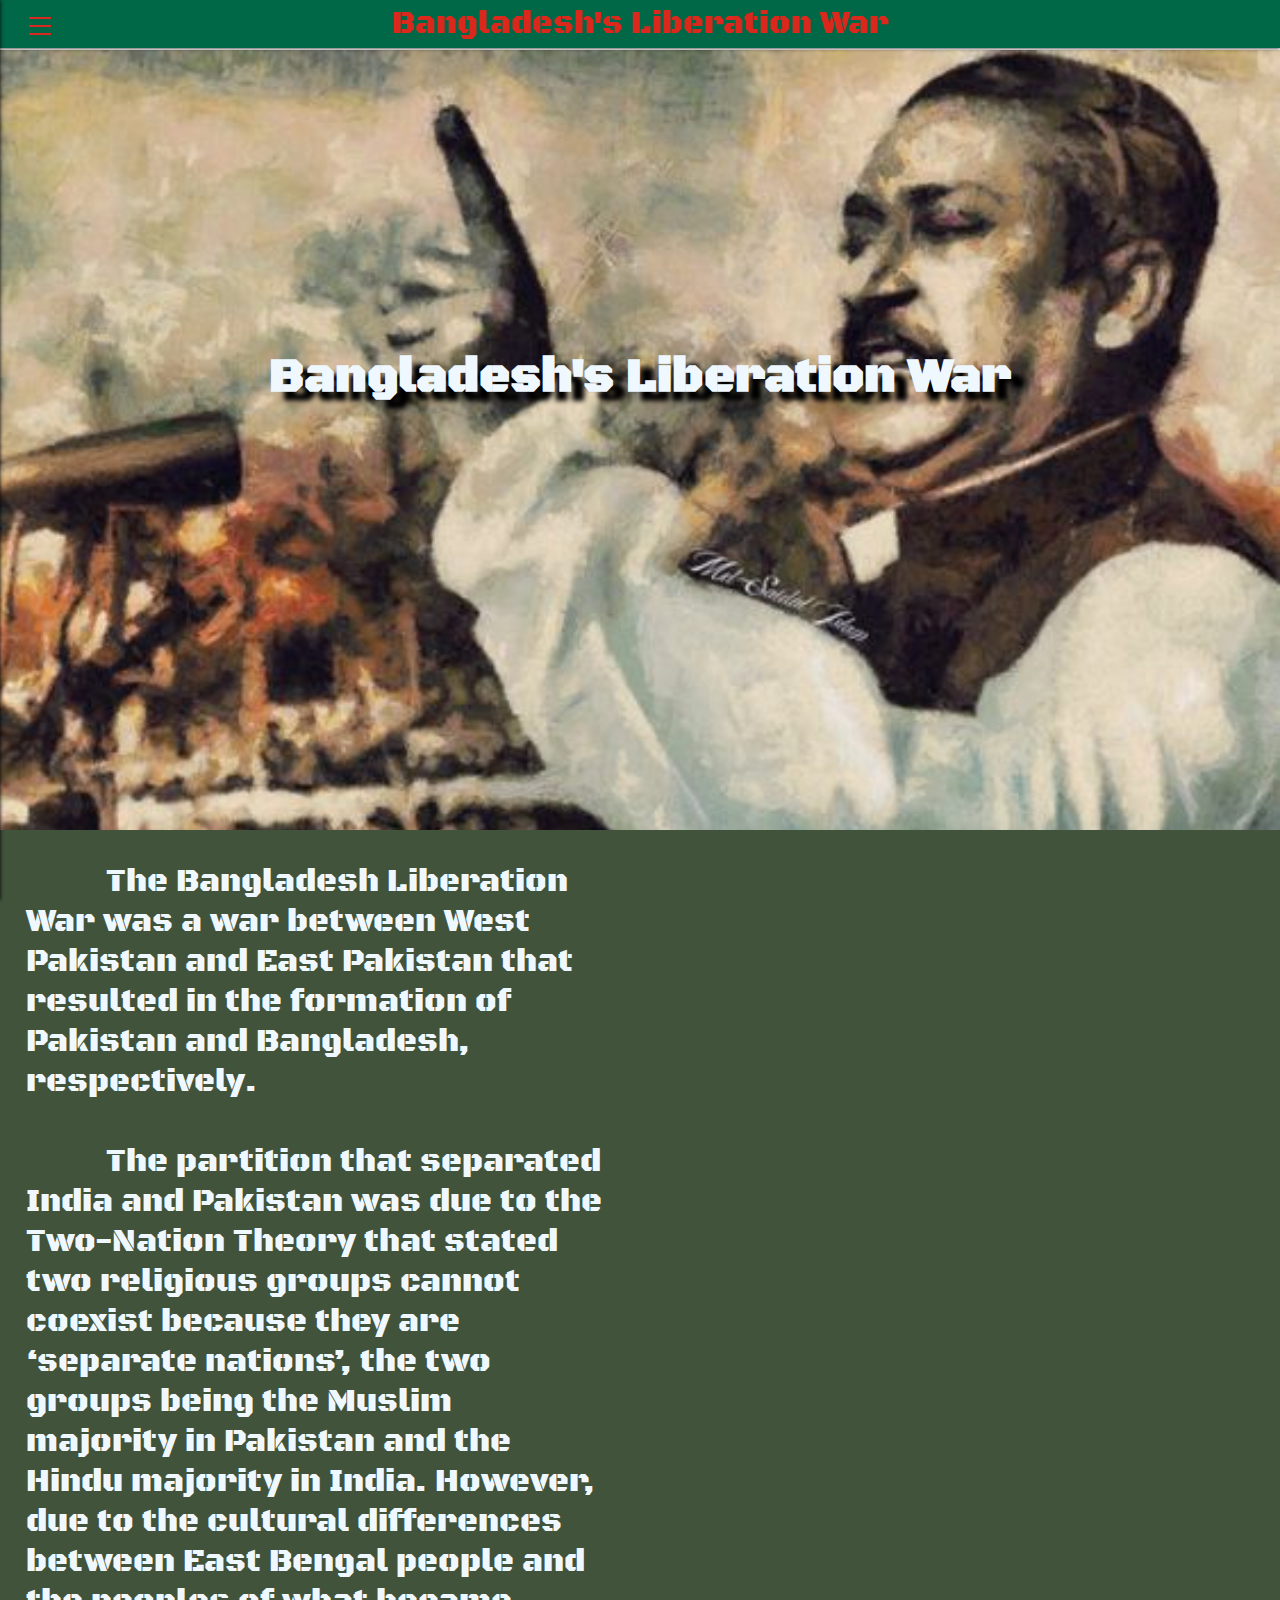
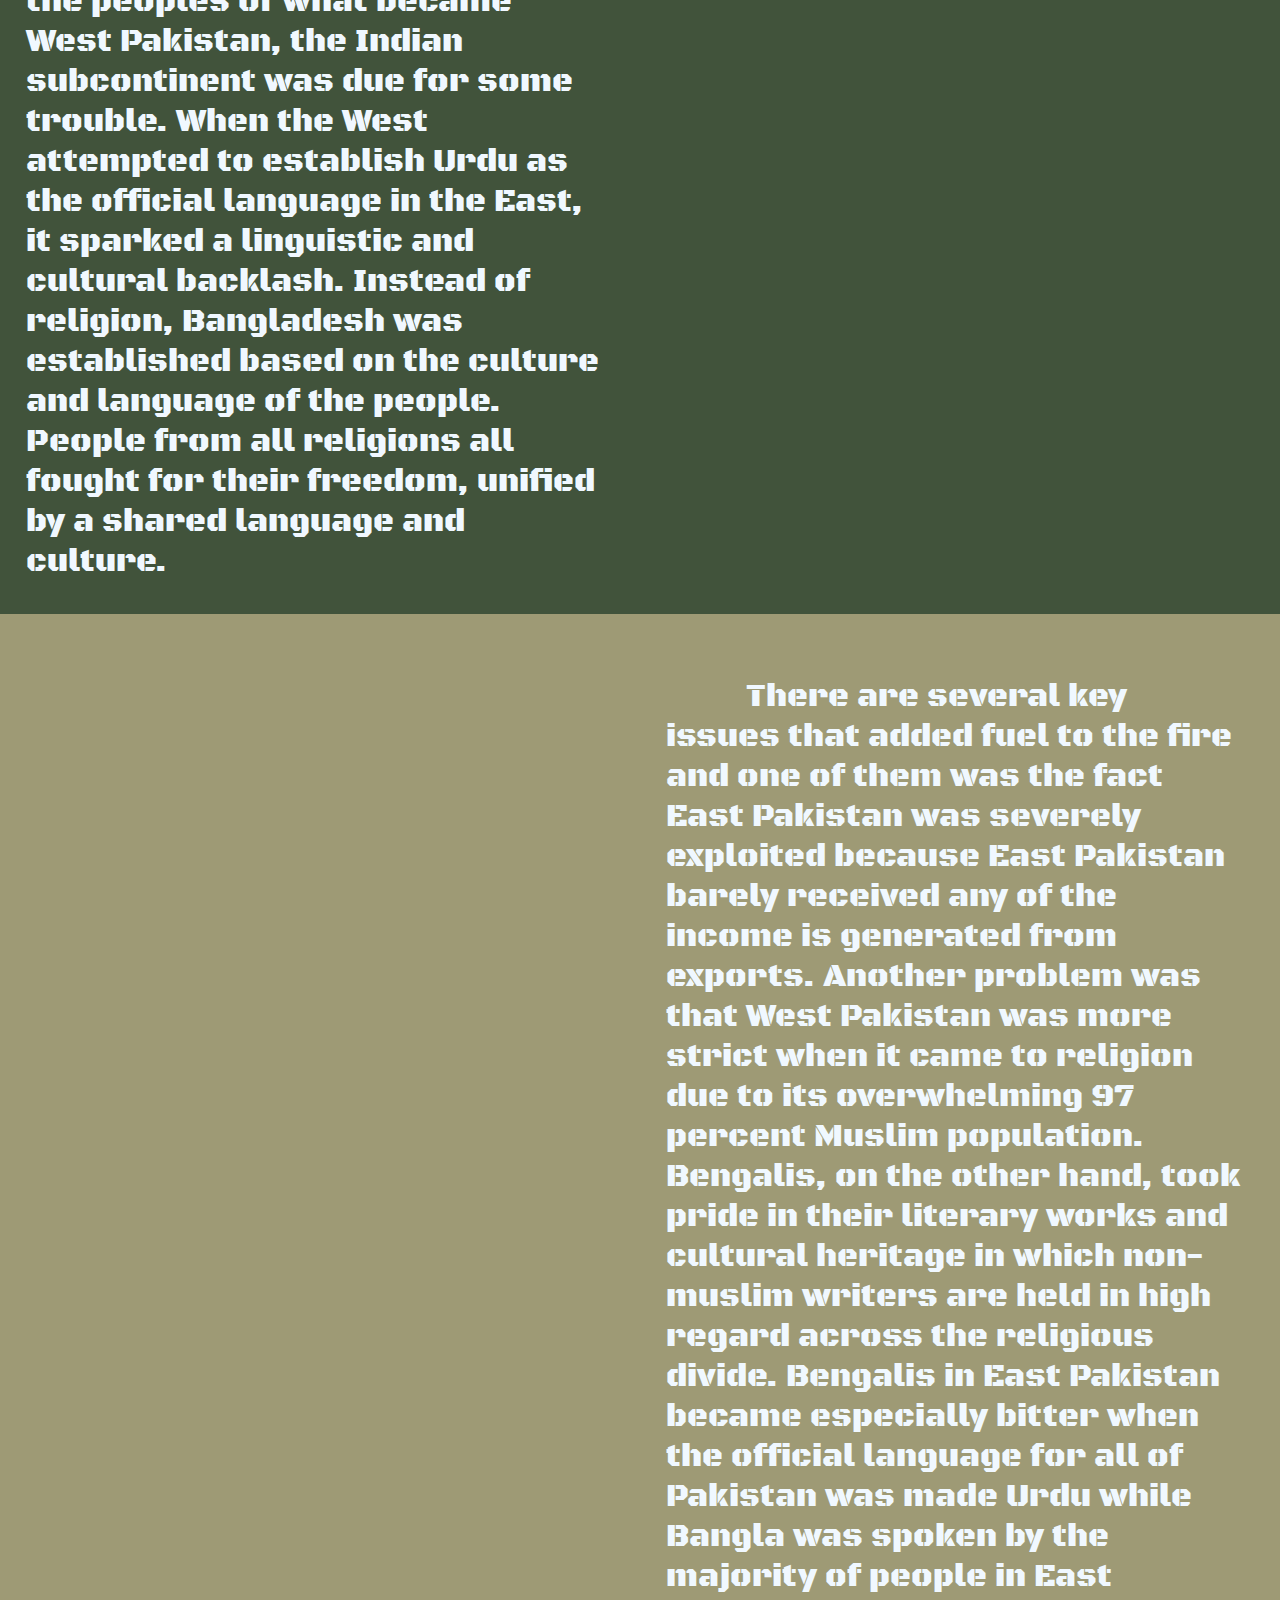
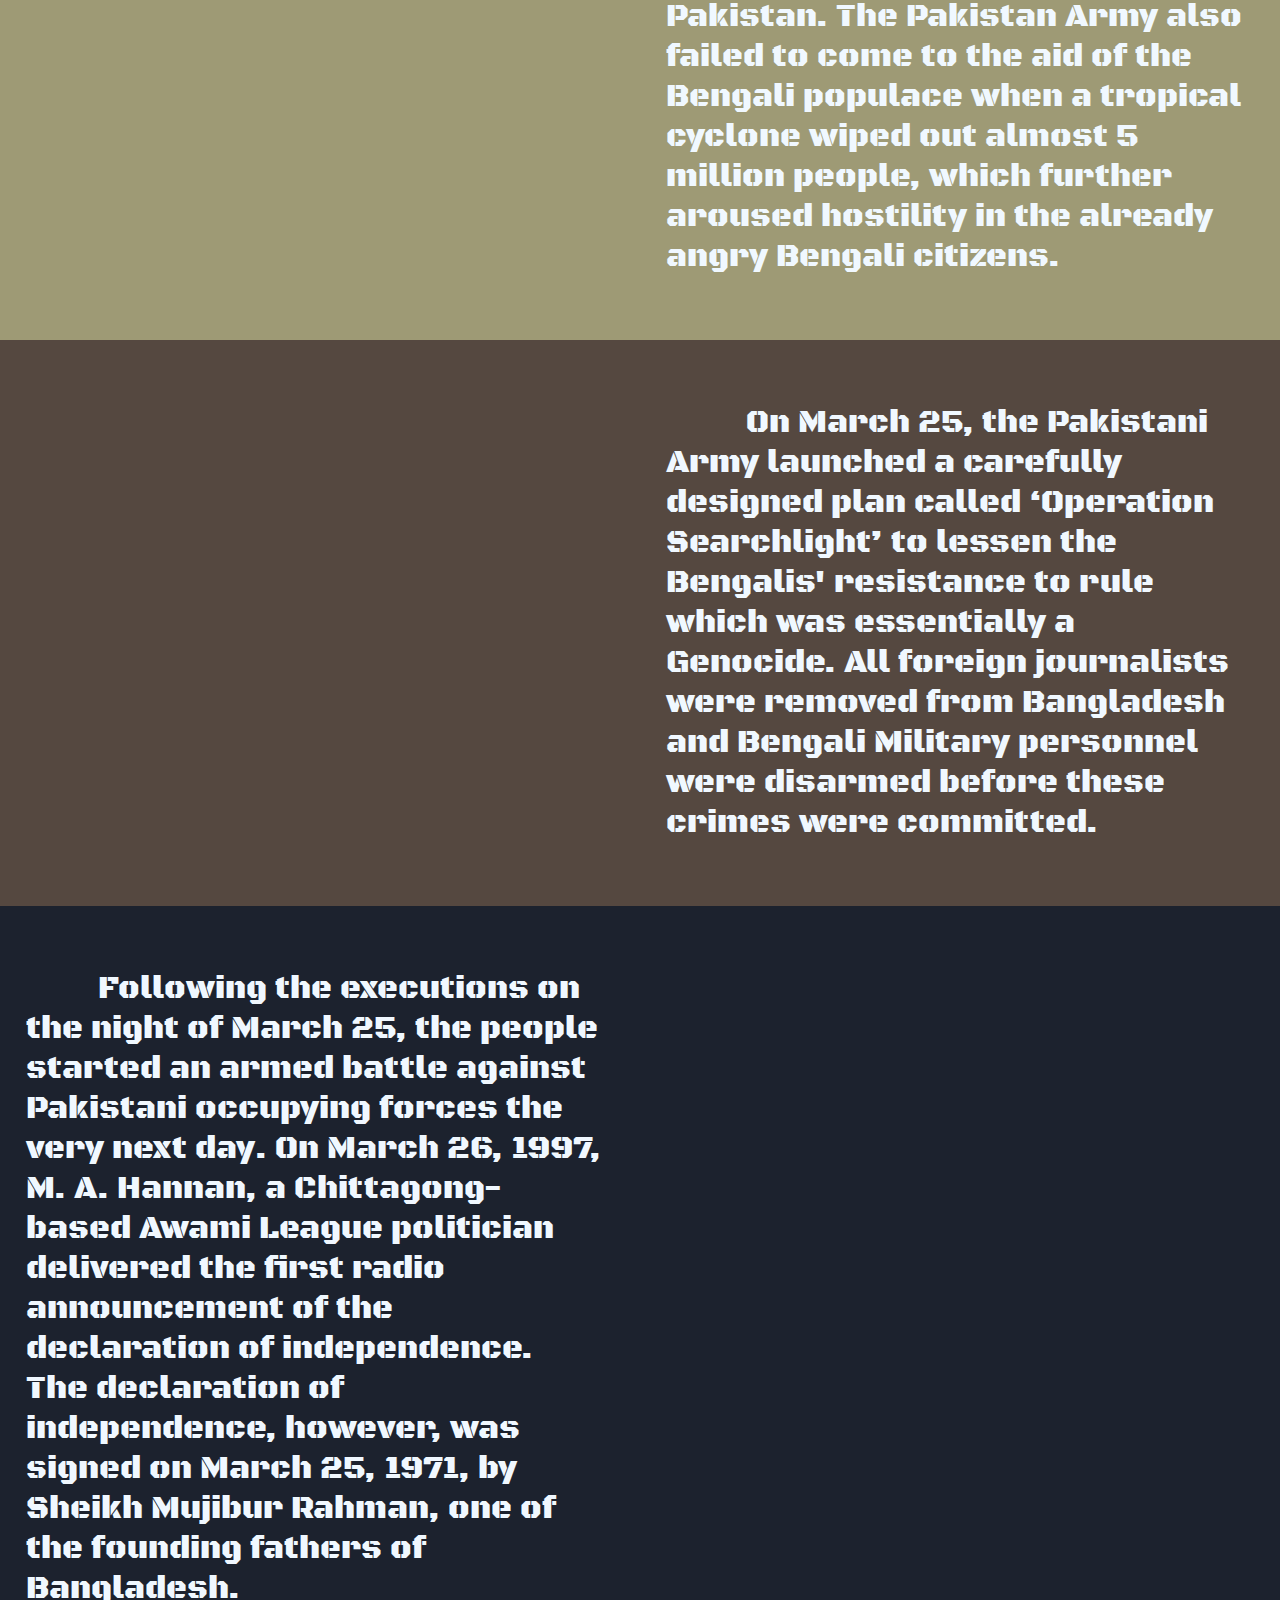
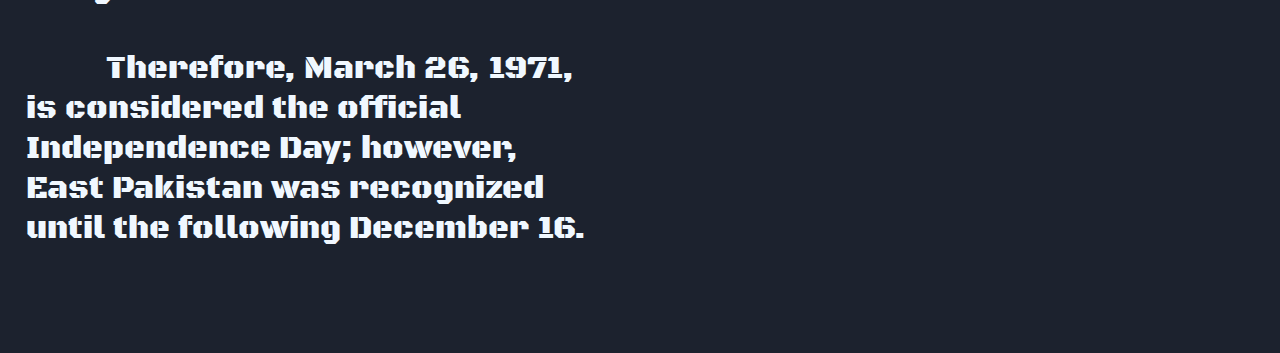
<file: BDIW/page1.html>
<!DOCTYPE html>
<html>

<head>
    <meta charset="utf-8">
    <meta name="viewport" content="width=device-width">
    <title>replit</title>
    <link href="../navbar/navbar.css" rel="stylesheet" type="text/css" />
    <link href="../CSS/page1.css" rel="stylesheet" type="text/css" />
</head>
<div class="story">
    <div class="title">
        <h1> Bangladesh's Liberation War </h1>
    </div>
    <div class="p_one">
        <p class="txt_one"> &emsp; &emsp; The Bangladesh Liberation War was a war between West Pakistan and East Pakistan that resulted in the formation of Pakistan and Bangladesh, respectively. <br><br> &emsp; &emsp; The partition that separated India and Pakistan was due to the Two-Nation Theory that stated two religious groups cannot coexist because they are ‘separate nations’, the two groups being the Muslim majority in Pakistan and the Hindu majority in India. However, due to the cultural differences between East Bengal people and the peoples of what became West Pakistan, the Indian subcontinent was due for some trouble. When the West attempted to establish Urdu as the official language in the East, it sparked a linguistic and cultural backlash. Instead of religion, Bangladesh was established based on the culture and language of the people. People from all religions all fought for their freedom, unified by a shared language and culture. </p>
    </div>
    <div class="p_two">
        <p class="txt_two"> &emsp; &emsp; There are several key issues that added fuel to the fire and one of them was the fact East Pakistan was severely exploited because East Pakistan barely received any of the income is generated from exports. Another problem was that West Pakistan was more strict when it came to religion due to its overwhelming 97 percent Muslim population. Bengalis, on the other hand, took pride in their literary works and cultural heritage in which non-muslim writers are held in high regard across the religious divide. Bengalis in East Pakistan became especially bitter when the official language for all of Pakistan was made Urdu while Bangla was spoken by the majority of people in East Pakistan. The Pakistan Army also failed to come to the aid of the Bengali populace when a tropical cyclone wiped out almost 5 million people, which further aroused hostility in the already angry Bengali citizens. <br><br>
        </p>
    </div>
    <div class="p_three">
        <p class="txt_three"> &emsp; &emsp; On March 25, the Pakistani Army launched a carefully designed plan called ‘Operation Searchlight’ to lessen the Bengalis' resistance to rule which was essentially a Genocide. All foreign journalists were removed from Bangladesh and Bengali Military personnel were disarmed before these crimes were committed. <br><br>
        </p>
        <div class="p_five">
            <p class="txt_five"> &emsp; &emsp;Following the executions on the night of March 25, the people started an armed battle against Pakistani occupying forces the very next day. On March 26, 1997, M. A. Hannan, a Chittagong-based Awami League politician delivered the first radio announcement of the declaration of independence. The declaration of independence, however, was signed on March 25, 1971, by Sheikh Mujibur Rahman, one of the founding fathers of Bangladesh. <br><br> &emsp; &emsp; Therefore, March 26, 1971, is considered the official Independence Day; however, East Pakistan was recognized until the following December 16. </p>
        </div>
    </div>
    <!-- below is the html code to our navbar/menu and this code works with the help of our code from navbar.css and navbar.js-->
    <header>
        <div class="header">
            <div class="header__burgerMenu">
                <button class="header__burgerMenu__button">
                    <span class="header__burgerMenu__button__bars"></span>
                    <!-- This allows you to open/close the menu -->
                </button>
                <nav class="header__burgerMenu__content">
                    <ul class="header__burgerMenu__content__list">
                        <li class="header__burgerMenu__content__list__item
                               header__burgerMenu__content__list__item--homepage">
                            <a class="header__burgerMenu__content__list__item__link
                                  headerLink--homepage" href="../index.html">Home Page</a>
                            <!-- This links you to our index.html which is the home page of the website-->
                        </li>
                        <li class="header__burgerMenu__content__list__item">
                            <a class="header__burgerMenu__content__list__item__link
                                  headerLink--homecon" href="../BDIW/page1.html">Bangladesh's Liberation War</a>
                            <!-- This links you to our page1.html which talks gives a summary of the Bangladesh Liberation War -->
                        </li>
                        <li class="header__burgerMenu__content__list__item">
                            <a class="header__burgerMenu__content__list__item__link
                                  headerLink--birdwatch" href="../BDIW/birds.html">The Birds Of Freedom</a>
                            <!-- This links you to our birds.html which talks about a few people who help aid in the war and was recoginzed for their contributions in the war -->
                        </li>
                        <li class="header__burgerMenu__content__list__item">
                            <a class="header__burgerMenu__content__list__item__link
                                  headerLink--kabir" href="../BDIW/kabir.html">Kabir Hussain</a>
                            <!-- This links you to our kabir.html, This page talks about Al's father and his involvement in the war -->
                        </li>
                        <li class="header__burgerMenu__content__list__item">
                            <a class="header__burgerMenu__content__list__item__link
                                  headerLink--future" href="../BDIW/future.html">The Future Of Bangladesh</a>
                            <!-- This links you to our future.html also known as the page talking about the current state of Bangladesh -->
                        </li>
                        <li class="header__burgerMenu__content__list__item
                               header__burgerMenu__content__list__item--bottom">
                            <a class="header__burgerMenu__content__list__item__link
                                  headerLink--ml" href="../oldpro/faces.html">Meet The Creators Of This Site</a>
                            <!-- This links you to our faces.html also knows as our about us page -->
                        </li>
                    </ul>
                </nav>
            </div>
            <div class="header__layer"></div>
            <!--- This is the heading/banner of each page -->
            <div class="header__logo">Bangladesh's Liberation War</div>
        </div>

        <body>
            <script src="https://cdnjs.cloudflare.com/ajax/libs/jquery/3.3.1/jquery.min.js"> </script>
            <!-- This libray allows you to open the navbar/menu -->
            <script src="../navbar/navbar.js"></script>
        </body>

</html>
</file>
<file: homepage/style.css>
/** code for the flying birds**/
/** source for the birds flying https://codepen.io/matchboxhero/pen/RLebOY **/
@import url('https://fonts.googleapis.com/css?family=Arima+Madurai:300');

*,
*::before,
*::after {
    box-sizing: border-box;
}

h1 {
    /* font settings and color for the title of the home page "The Birds of Freedom" */
    font-family: 'Arima Madurai', cursive;
    color: white;
    font-size: 4rem;
    top: -100px;
    letter-spacing: -3px;
    text-shadow: 0px 5px 1px rgb(0, 0, 0);
    position: relative;
    z-index: 3;
    /** background code **/
}

.container {
    /* position settings */
    z-index: 1;
    position: relative;
    overflow: hidden;
    display: flex;
    align-items: center;
    justify-content: center;
    min-height: 100%;
    /* background settings */
    background-image: url('../photos/city.jpg');
    background-blend-mode: soft-light;
    background-size: cover;
    background-position: center center;
    padding: 2rem;
}

.bird {
    /* background image and settings */
    background-image: url(https://s3-us-west-2.amazonaws.com/s.cdpn.io/174479/bird-cells-new.svg);
    background-size: auto 100%;
    /* animation and settings for .bird */
    width: 88px;
    height: 125px;
    will-change: background-position;
    animation-name: fly-cycle;
    animation-timing-function: steps(10);
    animation-iteration-count: infinite;
}

.bird--one {
    /* animation settings */
    animation-duration: 1s;
    animation-delay: -0.5s;
}

.bird--two {
    /* animation settings */
    animation-duration: 0.9s;
    animation-delay: -0.75s;
}

.bird--three {
    /* animation settings */
    animation-duration: 1.25s;
    animation-delay: -0.25s;
}

.bird--four {
    /* animation settings */
    animation-duration: 1.1s;
    animation-delay: -0.5s;
}

.bird-container {
    /* animation and position settings */
    position: absolute;
    top: 20%;
    left: -10%;
    transform: scale(0) translateX(-10vw);
    will-change: transform;
    animation-name: fly-right-one;
    animation-timing-function: linear;
    animation-iteration-count: infinite;
}

.bird-container--one {
    /* animation settings */
    animation-duration: 15s;
    animation-delay: 0;
}

.bird-container--two {
    /* animation settings */
    animation-duration: 16s;
    animation-delay: 1s;
}

.bird-container--three {
    /* animation settings */
    animation-duration: 14.6s;
    animation-delay: 9.5s;
}

.bird-container--four {
    /* animation settings */
    animation-duration: 16s;
    animation-delay: 10.25s;
}

/* @keyframes fly-cycle let the image cycle through the animation */
@keyframes fly-cycle {
    100% {
        background-position: -900px 0;
    }
}

/* @keyframes let the image be animated and moved */
@keyframes fly-right-one {
    0% {
        transform: scale(0.3) translateX(-10vw);
    }

    10% {
        transform: translateY(2vh) translateX(10vw) scale(0.4);
    }

    20% {
        transform: translateY(0vh) translateX(30vw) scale(0.5);
    }

    30% {
        transform: translateY(4vh) translateX(50vw) scale(0.6);
    }

    40% {
        transform: translateY(2vh) translateX(70vw) scale(0.6);
    }

    50% {
        transform: translateY(0vh) translateX(90vw) scale(0.6);
    }

    60% {
        transform: translateY(0vh) translateX(110vw) scale(0.6);
    }

    100% {
        transform: translateY(0vh) translateX(110vw) scale(0.6);
    }
}

/* @keyframes let the image be animated and moved */
@keyframes fly-right-two {
    0% {
        transform: translateY(-2vh) translateX(-10vw) scale(0.5);
    }

    10% {
        transform: translateY(0vh) translateX(10vw) scale(0.4);
    }

    20% {
        transform: translateY(-4vh) translateX(30vw) scale(0.6);
    }

    30% {
        transform: translateY(1vh) translateX(50vw) scale(0.45);
    }

    40% {
        transform: translateY(-2.5vh) translateX(70vw) scale(0.5);
    }

    50% {
        transform: translateY(0vh) translateX(90vw) scale(0.45);
    }

    51% {
        transform: translateY(0vh) translateX(110vw) scale(0.45);
    }

    100% {
        transform: translateY(0vh) translateX(110vw) scale(0.45);
    }
}

/* the code below allows the site to work on mobile*/
@media only screen and (hover: none) and (pointer: coarse)
{
  
h1 {
    /* font settings and color for the title of the home page "The Birds of Freedom" */
    font-size: 2rem;
    top: -100px;
    letter-spacing: -1px;
    text-shadow: 0px 5px 1px rgb(0, 0, 0);
    text-align: center;
    position: relative;
    z-index: 3;
}
  
}
</file>
<file: navbar/navbar.css>
/** source of code: https://codepen.io/webduke/pen/xzWJOE**/
@import url('https://fonts.googleapis.com/css?family=Josefin+Sans:100,300,400,600,700');
@import url('https://fonts.googleapis.com/css2?family=Black+Ops+One&display=swap');

a {
    /* text color settings */
    text-decoration: none;
    color: white;
}

a:hover {
    /* underlines the text */
    text-decoration: underline;
}

.header__burgerMenu__content__list__item__link {
    /* font and text settings for header */
    display: block;
    margin-left: 1.25rem;
    padding: 1rem 0.6rem 1rem 4rem;
    font-size: 1rem;
    font-weight: 600;
    color: #000000;
    /**changes the color of the menu text**/
    background-position: 0.6rem center;
    background-repeat: no-repeat;
    background-size: 1.5rem 1.5rem;
}

.header__burgerMenu__content__list__item__link:hover {
    /* gets rid of the black underline when hovering over text in the menu*/
    text-decoration: none;
}

/** code that can edit the border around home and meet the creator in the burger menu **/
.header__burgerMenu__content__list__item--homepage,
.header__burgerMenu__content__list__item--ml,
.header__burgerMenu__content__list__item--bottom {
    padding-top: 0.8125rem;
    padding-bottom: 0.8125rem;
    border-style: solid;
    border-color: #d9d9d9;
    border-width: 1px;
}

/** This code lefts you change the postion/width/height of the banner at the top of every page **/
header {
    position: fixed;
    z-index: 30;
    top: 0;
    left: 0;
    box-sizing: border-box;
    display: block;
    width: 100%;
}

/** This lets you change the look of the banner at the top of every page**/
.header {
    display: flex;
    justify-content: center;
    align-items: center;
    height: 3rem;
    background-color: #006747;
    box-shadow: 0 0 4px #000000;
}

/** these are the icons on the hamburger menu**/
.headerLink--homepage {
    /** home page icon **/
    background-image: url('[data-uri]');
}

.headerLink--homecon {
    background-image: url('[data-uri]');
}

.headerLink--birdwatch {
    background-image: url('[data-uri]');
}

.headerLink--kabir {
    background-image: url('[data-uri]');
}

.headerLink--future {
    background-image: url('[data-uri]');
}

/** this changes the position of "Meet The Creator Of This Site" on the hamburger menu**/
.headerLink--ml {
    background-image: none;
    padding-left: 0.6rem;
}

/** this creates the look of the background of the menu**/
.header__burgerMenu {
    font-family: 'Black Ops One', cursive;
    text-shadow: 0px 0px 0px rgb(255, 255, 255);
    position: fixed;
    z-index: 101;
    top: 0;
    left: -20rem;
    width: 20rem;
    height: 100%;
    background-color: #FFFFFF;
    box-shadow: 0 0 4px 0 #000000;
    transition: all 0.25s ease-in-out;
}

/** this changes the position of the hamburger symbol**/
.header__burgerMenu__button {
    position: absolute;
    top: 0.325rem;
    right: -3.75rem;
    width: 2.5rem;
    height: 2.5rem;
    padding: 0;
    background: none;
    border: 0;
    outline: 0;
    line-height: 0;
    cursor: pointer;
    transition: right 0.2s linear 0.2s, transform 0.1s linear;
}

/** the code below helps make the animation that happens when hovering over the hamburger symbol **/
.header__burgerMenu__button:hover .header__burgerMenu__button__bars:before {
    top: -0.625rem;
}

.header__burgerMenu__button:hover .header__burgerMenu__button__bars:after {
    bottom: -0.625rem;
}

.header__burgerMenu__button:active .header__burgerMenu__button__bars:before {
    top: -0.375rem;
}

.header__burgerMenu__button:active .header__burgerMenu__button__bars:after {
    bottom: -0.375rem;
}

/** this changes the position/look/color of the lines of the hamburger menu**/
.header__burgerMenu__button__bars {
    position: relative;
    display: inline-block;
    width: 1.375rem;
    height: 0.125rem;
    background-color: #DA291C;
    transition: all 0.2s ease-in-out 0.35s;
}

/** this changes the position/look/color of the lines of the hamburger menu**/
.header__burgerMenu__button__bars:before,
.header__burgerMenu__button__bars:after {
    content: '';
    display: inline-block;
    position: absolute;
    left: 0;
    width: 100%;
    height: 100%;
    background-color: #DA291C;
    transition: top 0.1s linear, bottom 0.1s linear, transform 0.2s ease-in-out 0.4s;
}

/** this changes the position of the hamburger menu line when hovering it **/
.header__burgerMenu__button__bars:before {
    top: -0.5rem;
}

/** this changes the position of the hamburger menu line when hovering it **/
.header__burgerMenu__button__bars:after {
    bottom: -0.5rem;
}

/** this lets you change the look of the top banner that appears when opening the menu**/
.header__burgerMenu__content {
    border-top: 3rem solid #006747;
}

.header__burgerMenu__content__list {
    margin: 0;
    padding: 0;
}

.header__burgerMenu__content__list__item--accueil {
    margin-bottom: 13px;
    border-bottom-width: 1px;
}

.header__burgerMenu__content__list__item--ml {
    margin-top: 13px;
    border-top-width: 1px;
}

/** changes the background size/position/width of "Meet The Creators Of This Site" when hover over it**/
.header__burgerMenu__content__list__item--bottom {
    position: absolute;
    bottom: 0;
    left: 0;
    width: 99.5%;
    border-top-width: 1px;
    transition: all 0.2s ease-in-out;
}

/** changes the background color of "Meet The Creators Of This Site" when hover over it**/
.header__burgerMenu__content__list__item--bottom:hover {
    background-color: #f2f4f7;
}

.header__burgerMenu__content__list__item--bottom:hover .header__burgerMenu__content__list__item__link {
    background-position-x: -2px;
}

.header__burgerMenu__content__list__item__link {
    position: relative;
    display: inline-block;
}

.header__burgerMenu__content__list__item__link:hover:after {
    transform: translate(0);
    list-style: none;
}

/** this creats and allows you to edit the positon/look of the line that appears when hovering over a link in the menu**/
.header__burgerMenu__content__list__item__link:after {
    content: '';
    position: absolute;
    bottom: 0;
    left: 0;
    display: inline-block;
    width: 100%;
    height: 2px;
    background-color: #DA291C;
    transform: translate(-150%);
    transition: transform 0.1s ease-in-out;
}

/** This code below allows you to darken everything behind the menu when opening the menu**/
.header__layer {
    display: none;
    position: fixed;
    z-index: 100;
    top: 0;
    left: 0;
    width: 100%;
    height: 100%;
    background-color: #000;
    opacity: 0.5;
}

/** this allows you to edit the font/size/color of the text on the banner at the top of pages**/
.header__logo {
    font-family: 'Black Ops One', cursive;
    font-size: 2rem;
    color: #DA291C;
}

/** the code below changes the look/animation of the hamburge lines when opening/closing the menu**/
.menuOpen .header__layer {
    display: block;
}

.menuOpen .header__burgerMenu {
    left: 0;
}

.menuOpen .header__burgerMenu__button {
    right: 0;
}

.menuOpen .header__burgerMenu__button:hover {
    right: 0;
    transform: scale(1.2);
}

.menuOpen .header__burgerMenu__button:hover .header__burgerMenu__button__bars:before {
    top: -8px;
}

.menuOpen .header__burgerMenu__button:hover .header__burgerMenu__button__bars:after {
    bottom: -8px;
}

.menuOpen .header__burgerMenu__button:active .header__burgerMenu__button__bars:before {
    top: -8px;
}

.menuOpen .header__burgerMenu__button:active .header__burgerMenu__button__bars:after {
    bottom: -8px;
}

.menuOpen .header__burgerMenu__button__bars {
    background-color: transparent;
    transform: translateX(-8px);
}

.menuOpen .header__burgerMenu__button__bars:before {
    transform: rotate(45deg) translate(50%, 0);
}

.menuOpen .header__burgerMenu__button__bars:after {
    transform: rotate(-45deg) translate(50%, 0);
}

/* the code below allows the site to work on mobile*/
@media only screen and (hover: none) and (pointer: coarse)
{
  
/** this changes the position/look/color of the lines of the hamburger menu**/
.header__burgerMenu__button__bars {
    position: relative; left: -25px;
    display: inline-block;
    width: 1.5rem;
    height: 0.125rem;
    background-color: #DA291C;
    transition: all 0.2s ease-in-out 0.35s;
}
  
 /** this allows you to edit the font/size/color of the text on the banner at the top of pages**/
.header__logo {
    font-family: 'Black Ops One', cursive;
    font-size: 1rem;
    color: #DA291C;
}
  
}
</file>
<file: homepage/parra.css>
/** https://dev.to/maimohamed/css-clean-code-5d3p **/
/** sources: https://codepen.io/chen1223/pen/pqZWbg **/
<style>
@import url('https://fonts.googleapis.com/css2?family=Black+Ops+One&display=swap');
</style>
* {
    /* font used */
    font-family: 'Black Ops One', cursive;
}

body {
    /* marginalize the body */
    background-color: #006747;
    margin: 0;
}

.parallax-wrapper {
    /* sets the perspective and settings for parallax */
    perspective: 1px;
    transform-style: preserve-3d;
    height: 100vh;
    overflow-x: hidden;
    overflow-y: scroll;
}

.background {
    /* background settings and alighnments */
    background-position: center;
    background-size: cover;
    display: flex;
    flex: 1 0 auto;
    position: relative;
    z-index: -1;
    height: 100vh;
    width: 100vw;
    justify-content: center;
    align-items: center;
    transform: translateZ(-1px) scale(2);
}

.background--BangladeshLiberationWar {
    /* displays the image for the background */
    background-image: url('https://images.thequint.com/thequint%2F2020-03%2F8280d7fc-f239-4ef2-906d-1e8b27798c3f%2Fban.jpg?rect=0%2C0%2C2000%2C1125');
}

.background--TheBirdsOfFreedom {
    /* displays the image for the background */
    background-image: url('../photos/birds3.jpg');
}

.background--Kabir {
    /* displays the image for the background */
    background-image: url('../photos/vill.jpg');
}

.background--TheFutureOfBangladesh {
    /* displays the image for the background */
    background-image: url('https://bif5m4023k53ib5vt30v2wu8-wpengine.netdna-ssl.com/wp-content/uploads/2020/06/aerial-photography-of-city-2382896-scaled.jpg');
}

.background--Creator {
    /* displays the image for the background */
    background-image: url('../photos/creator.jpg');
}

.title {
    /* the title's positioning */
    position: absolute;
    width: 100%;
    text-align: center;
    text-transform: uppercase;
    letter-spacing: 5px;
    height: 80px;
    /* title's color setting and font */
    color: white;
    font-size: 4rem;
    background: rgba(0, 0, 0, 0.4);
}

.season-desc {
    /* background image and display settings */
    background-image: url('../photos/people.jpeg');
    background-size: cover;
    height: 100vh;
    display: flex;
}

.season-desc1 {
    /* background image and display settings */
    background-image: url('../photos/raghu.jpg');
    background-size: cover;
    height: 100vh;
    display: flex;
}

.season-desc2 {
    /* background image and display settings */
    background-image: url('../photos/lib3.jpg');
    background-size: cover;
    height: 100vh;
    display: flex;
}

.season-desc3 {
    /* background image and display settings */
    background-image: url('../photos/lib.jpg');
    background-size: cover;
    height: 100vh;
    display: flex;
}
/* the code below allows the site to work on mobile*/
@media only screen and (hover: none) and (pointer: coarse)
{
  .background {
    /* background settings and alighnments */
  	background-color: #006747;
    background-position: center;
    background-size: cover;
    display: flex;
    flex: 1 0 auto;
    position: relative;
    z-index: -1;
    height: 100vh;
    width: 100vw;
    justify-content: center;
    align-items: center;
    transform: translateZ(-1px) scale(2);
}

	.title {
       /* the title's positioning */
    position: absolute;
    width: 100%;
    text-transform: uppercase;
    letter-spacing: 2px;
    height: 20px;
    /* title's color setting and font */
    color: white;
    font-size: 1rem;
    background: rgba(0, 0, 0, 0.4);
	}

.season-desc3 {
    /* background image and display settings */
    background-image: url('../photos/lib.jpg');
    background-size: cover;
    height: 100vh;
    display: flex;
}
  
}
</file>
<file: CSS/birds.css>
/** I want to credit David one of the Winners from 2019 for the source of this code**/
/* imports */
<style>
@import url('https://fonts.googleapis.com/css2?family=Black+Ops+One&display=swap');
</style>
body {
  background-color: #006747
}
/********************* // story // ********************/
.story {
    /* Changing the location of .story */
    position: absolute;
    top: 0;
    left: 0;
    /* font being used + the size */
    font-family: 'Black Ops One', cursive;
    font-size: 2rem;
}

/*** // header // ***/
.title {
    /* The title being adjusted and positioned */
    text-align: center;
    position: relative;
    top: 0vh;
    width: 100%;
    margin-top: -10vh;
}

h1 {
    /* font settings and color */
    font-family: 'Black Ops One', cursive;
    font-size: 3rem;
    color: aliceblue;
    text-shadow: 1vw 1vh 5px black;
    padding: 45vh 0vw 47vh 0vw;
    /* background info and position */
    background-image: url("../photos/birds2.jpg");
    background-attachment: fixed;
    background-position: center;
    background-repeat: no-repeat;
    background-size: 100%;
}

/*** // box one // ***/
.p_one {
    /* background settings and position */
    background-image: url("../photos/Amin.jpg");
    background-color: #746007;
    background-attachment: fixed;
    background-repeat: no-repeat;
    background-position: 125vh;
    background-size: 25%;
    margin-top: -7vh;
}

.txt_one {
    /* text color and settings */
    color: aliceblue;
    width: 45%;
    padding: 7vh 2vw 7vh 2vw;
}

/*** // box two // ***/
.p_two {
    /* background settings and position */
    background-image: url("../photos/Jahangir.jpg");
    background-color: #ffffff;
    background-repeat: no-repeat;
    background-attachment: fixed;
    background-position: 10vh;
    background-size: 25%;
    margin-top: -7vh
}

.txt_two {
    /* text number two's position and settings */
    padding: 7vh 2vw 7vh 2vw;
    width: 45%;
    position: relative;
    left: 50%;
}

/* // box three // ***/
.p_three {
    /* background settings and position */
    background-color: bisque;
    background-image: url("../photos/Kao.jpg");
    background-position: 10vh;
    background-repeat: no-repeat;
    background-attachment: fixed;
    background-size: 25%;
    margin-top: -8vh
}

.txt_three {
    /* text number three's position and settings */
    padding: 7vh 2vw 7vh 2vw;
    width: 45%;
    position: relative;
    left: 50%;
}

/*** // box five // ***/
.p_four {
    /* background settings and position */
    background-color: #a2739d;
    background-image: url("../photos/Manekshaw.jpg");
    background-repeat: no-repeat;
    background-position: 125vh;
    background-attachment: fixed;
    background-size: 25%;
    z-index: 3;
    margin-top: -8vh;
    padding-bottom: 1vh;
}

.txt_four {
    /* text number five's position and settings */
    z-index: 4;
    padding: 7vh 2vw 7vh 2vw;
    width: 45%;
}

/* the code below allows the site to work on mobile*/
@media only screen and (hover: none) and (pointer: coarse)
{

  .story {
    /* Changing the location of .story */
    position: absolute;
    top: 0;
    left: 0;
    /* font being used + the size */
    font-family: 'Black Ops One', cursive;
    font-size: 0.7rem;
    background-color: #006747
}
  
  .title {
    /* The title being adjusted and positioned */
    text-align: center;
    position: relative;
    top: 10vh;
    width: 100%;
    margin-top: -10vh;
}

  h1 {
    /* font settings and color */
    font-family: 'Black Ops One', cursive;
    color: aliceblue;
    text-shadow: 1vw 1vh 5px black;
    padding: 45vh 0vw 47vh 0vw;
    /* background info and position */
    background-image: url("../photos/birds2.jpg");
    background-attachment: fixed;
    background-position: center;
    background-repeat: no-repeat;
    background-size: 150%;
}

  .p_one {
    /* background settings and position */
    background-image: url("../photos/Amin.jpg");
    background-color: #746007;
    background-attachment: fixed;
    background-repeat: no-repeat;
    background-position: 25vh;
    background-size: 25%;
    margin-top: -7vh;
  }

  .p_four {
    /* background settings and position */
    background-color: #a2739d;
    background-image: url("../photos/Manekshaw.jpg");
    background-repeat: no-repeat;
    background-position: 25vh;
    background-attachment: fixed;
    background-size: 25%;
    z-index: 3;
    margin-top: -8vh;
    padding-bottom: 1vh;
}
  
}
</file>
<file: CSS/future.css>
/** I want to credit David one of the Winners from 2019 for the source of this code**/
/* imports */
<style>
@import url('https://fonts.googleapis.com/css2?family=Black+Ops+One&display=swap');
</style>
body {
  background-color: #006747
}
/********************* // story // ********************/
.story {
    /* .story positioning */
    position: absolute;
    top: 0;
    left: 0;
    /* font being used and size */
    font-family: 'Black Ops One', cursive;
    font-size: 2rem;
}

/*** // header // ***/
.title {
    /* The title being adjusted and positioned */
    text-align: center;
    position: relative;
    top: 0vh;
    width: 100%;
    margin-top: -10vh;
}

h1 {
    /* font settings and color */
    font-family: 'Black Ops One', cursive;
    font-size: 3rem;
    color: black;
    text-shadow: 0vw 0vh 5px aliceblue;
    padding: 45vh 0vw 47vh 0vw;
    /* background info and position */
    background-image: url("../photos/city3.jpg");
    background-attachment: fixed;
    background-position: center;
    background-repeat: no-repeat;
    background-size: 100%;
}

/*** // box one // ***/
.p_one {
    /* background settings and position */
    background-image: url("../photos/cityjawn.jpg");
    background-color: #6d3636;
    background-attachment: fixed;
    background-repeat: no-repeat;
    background-position: 100vh;
    background-size: 40%;
    margin-top: -7vh;
}

.txt_one {
    /* text color and settings */
    color: aliceblue;
    width: 45%;
    padding: 7vh 2vw 7vh 2vw;
}

/*** // box two // ***/
.p_two {
    /* background settings and position */
    background-image: url("../photos/Dhaka.jpg");
    background-color: #a94c4c;
    background-repeat: no-repeat;
    background-attachment: fixed;
    background-position: 10vh;
    background-size: 40%;
    margin-top: -7vh
}

.txt_two {
    /* text color and settings */
    color: aliceblue;
    padding: 7vh 2vw 7vh 2vw;
    width: 45%;
    position: relative;
    left: 50%;
}

/* the code below allows the site to work on mobile*/
@media only screen and (hover: none) and (pointer: coarse)
{

  .story {
    /* Changing the location of .story */
    position: absolute;
    top: 0;
    left: 0;
    /* font being used + the size */
    font-family: 'Black Ops One', cursive;
    font-size: 0.7rem;
    background-color: #006747
}
  
  .title {
    /* The title being adjusted and positioned */
    text-align: center;
    position: relative;
    top: 10vh;
    width: 100%;
    margin-top: -10vh;
}

  h1 {
    /* font settings and color */
    font-family: 'Black Ops One', cursive;
    color: aliceblue;
    text-shadow: 1vw 1vh 5px black;
    padding: 45vh 0vw 47vh 0vw;
    /* background info and position */
    background-image: url("../photos/city3.jpg");
    background-attachment: fixed;
    background-position: center;
    background-repeat: no-repeat;
    background-size: 150%;
}

  .p_one {
    /* background settings and position */
    background-image: url("../photos/cityjawn.jpg");
    background-color: #746007;
    background-attachment: fixed;
    background-repeat: no-repeat;
    background-position: 25vh;
    background-size: 50%;
    margin-top: -7vh;
  }

  .p_two {
    /* background settings and position */
    background-image: url("../photos/Dhaka.jpg");
    background-color: #a94c4c;
    background-repeat: no-repeat;
    background-attachment: fixed;
    background-position: 5vh;
    background-size: 40%;
    margin-top: -5vh
}
}
</file>
<file: CSS/kabir.css>
/** I want to credit David one of the Winners from 2019 for the source of this code**/
/* imports */
<style>
@import url('https://fonts.googleapis.com/css2?family=Black+Ops+One&display=swap');
</style>
body {
  background-color: #006747
}
/********************* // story // ********************/
.story {
    /* .story positioning */
    position: absolute;
    top: 0;
    left: 0;
    /* font setting */
    font-family: 'Black Ops One', cursive;
    font-size: 2rem;
}

/*** // header // ***/
.title {
    /* The title being adjusted and positioned */
    text-align: center;
    position: relative;
    top: 0vh;
    width: 100%;
    margin-top: -10vh;
}

h1 {
    /* font settings and color */
    font-family: 'Black Ops One', cursive;
    font-size: 3rem;
    color: black;
    text-shadow: 1vw 1vh 5px aliceblue;
    padding: 45vh 0vw 47vh 0vw;
    /* background info and position */
    background-image: url("../photos/kids.jpg");
    background-attachment: fixed;
    background-position: center;
    background-repeat: no-repeat;
    background-size: 100%;
}

/*** // box one // ***/
.p_one {
    /* background settings and position */
    background-image: url("../photos/Kabir.jpg");
    background-color: #8992CE;
    background-attachment: fixed;
    background-repeat: no-repeat;
    background-position: 125vh;
    background-size: 25%;
    margin-top: -7vh;
}

.txt_one {
    /* text color and settings */
    color: aliceblue;
    width: 45%;
    padding: 7vh 2vw 7vh 2vw;
}

/*** // box two // ***/
.p_two {
    /* background settings and position */
    background-image: url("../photos/army2.jpg");
    background-color: white;
    background-repeat: no-repeat;
    background-attachment: fixed;
    background-position: 10vh;
    background-size: 35%;
    margin-top: -7vh
}

.txt_two {
    /* text color and settings */
    color: #212121;
    padding: 7vh 2vw 7vh 2vw;
    width: 45%;
    position: relative;
    left: 50%;
}

/* // box three // ***/
.p_three {
    /* background settings and position */
    background-color: #313A76;
    background-image: url("../photos/army1.jpg");
    background-position: 125vh;
    background-repeat: no-repeat;
    background-attachment: fixed;
    background-size: 25%;
    margin-top: -8vh
}

.txt_three {
    /* text color and settings */
    color: aliceblue;
    padding: 7vh 2vw 7vh 2vw;
    width: 45%;
    position: left;
    left: 50%;
}

/*** // box five // ***/
.p_five {
    /* background settings and position */
    background-color: white;
    background-image: url("../photos/army.jpg");
    background-repeat: no-repeat;
    background-position: 125vh;
    background-attachment: fixed;
    background-size: 25%;
    z-index: 3;
    margin-top: -8vh;
    padding-bottom: 1vh;
}

.txt_four {
    /* text color and settings */
    color: aliceblue;
    z-index: 4;
    padding: 7vh 2vw 7vh 2vw;
    width: 45%;
}

.txt_five {
    /* text color and settings */
    color: #212121;
    z-index: 4;
    padding: 7vh 2vw 7vh 2vw;
    width: 45%;
}

/* the code below allows the site to work on mobile*/
@media only screen and (hover: none) and (pointer: coarse)
{

  .story {
    /* Changing the location of .story */
    position: absolute;
    top: 0;
    left: 0;
    /* font being used + the size */
    font-family: 'Black Ops One', cursive;
    font-size: 0.7rem;
    background-color: #006747
}
  
  .title {
    /* The title being adjusted and positioned */
    text-align: center;
    position: relative;
    top: 10vh;
    width: 100%;
    margin-top: -10vh;
}

  h1 {
    /* font settings and color */
    font-family: 'Black Ops One', cursive;
    color: aliceblue;
    text-shadow: 1vw 1vh 5px black;
    padding: 45vh 0vw 47vh 0vw;
    /* background info and position */
    background-image: url("../photos/kids.jpg");
    background-attachment: fixed;
    background-position: center;
    background-repeat: no-repeat;
    background-size: 150%;
}

 .p_one {
    /* background settings and position */
    background-image: url("../photos/Kabir.jpg");
    background-color: #8992CE;
    background-attachment: fixed;
    background-repeat: no-repeat;
    background-position: 25vh;
    background-size: 50%;
    margin-top: -7vh;
}

  .p_two {
    /* background settings and position */
    background-image: url("../photos/army2.jpg");
    background-repeat: no-repeat;
    background-attachment: fixed;
    background-position: 5vh;
    background-size: 40%;
    margin-top: -7vh
}

  .p_three {
    /* background settings and position */
    background-color: #313A76;
    background-image: url("../photos/army1.jpg");
    background-position: 25vh;
    background-repeat: no-repeat;
    background-attachment: fixed;
    background-size: 50%;
    margin-top: -8vh
}

  .p_five {
    /* background settings and position */
    background-color: white;
    background-image: url("../photos/army.jpg");
    background-repeat: no-repeat;
    background-position: 25vh;
    background-attachment: fixed;
    background-size: 50%;
    z-index: 3;
  
    padding-bottom: 1vh;
}
}
</file>
<file: CSS/page1.css>
/** I want to credit David one of the Winners from 2019 for the source of this code**/
/* imports */
<style>
@import url('https://fonts.googleapis.com/css2?family=Black+Ops+One&display=swap');
</style>
body {
  background-color: #006747
}
/********************* // story // ********************/
.story {
    /* .story positioning */
    position: absolute;
    top: 0;
    left: 0;
    /* font setting */
    font-family: 'Black Ops One', cursive;
    font-size: 2rem;
}

/*** // header // ***/
.title {
    /* The title being adjusted and positioned */
    text-align: center;
    position: relative;
    top: 0vh;
    width: 100%;
    margin-top: -10vh;
}

h1 {
    /* font settings and color */
    font-family: 'Black Ops One', cursive;
    font-size: 3rem;
    color: aliceblue;
    text-shadow: 1vw 1vh 5px black;
    padding: 45vh 0vw 47vh 0vw;
    /* background settings and position */
    background-image: url("../photos/Sheikh.jpg");
    background-attachment: fixed;
    background-position: center;
    background-repeat: no-repeat;
    background-size: 100%;
}

/*** // box one // ***/
.p_one {
    /* background settings and position */
    background-image: url("../photos/kids2.jpg");
    background-color: #41533b;
    background-attachment: fixed;
    background-repeat: no-repeat;
    background-position: 125vh;
    background-size: 35%;
    margin-top: -7vh;
}

.txt_one {
    /* text color and settings */
    color: aliceblue;
    width: 45%;
    padding: 7vh 2vw 7vh 2vw;
}

/*** // box two // ***/
.p_two {
    /* background settings and position */
    background-color: #9e9a75;
    background-image: url("../photos/sold.png");
    background-repeat: no-repeat;
    background-attachment: fixed;
    background-position: 10vh;
    background-size: 35%;
    margin-top: -7vh
}

.txt_two {
    /* text color and settings */
    color: aliceblue;
    padding: 7vh 2vw 7vh 2vw;
    width: 45%;
    position: relative;
    left: 50%;
}

/* // box three // ***/
.p_three {
    /* background settings and position */
    background-color: #554840;
    background-image: url("../photos/sold2.png");
    background-position: 10vh;
    background-repeat: no-repeat;
    background-attachment: fixed;
    background-size: 20%;
    margin-top: -8vh
}

.txt_three {
    /* text color and settings */
    color: aliceblue;
    padding: 7vh 2vw 7vh 2vw;
    width: 45%;
    position: relative;
    left: 50%;
}

/*** // box five // ***/
.p_five {
    /* background settings and position */
    background-color: #1c222e;
    background-image: url("../photos/1971.jpg");
    background-repeat: no-repeat;
    background-position: 125vh;
    background-attachment: fixed;
    background-size: 35%;
    z-index: 3;
    margin-top: -8vh;
    padding-bottom: 1vh;
}

.txt_five {
    /* text color and settings */
    color: aliceblue;
    z-index: 4;
    padding: 7vh 2vw 7vh 2vw;
    width: 45%;
}

/* the code below allows the site to work on mobile*/
@media only screen and (hover: none) and (pointer: coarse)
{

  .story {
    /* Changing the location of .story */
    position: absolute;
    top: 0;
    left: 0;
    /* font being used + the size */
    font-family: 'Black Ops One', cursive;
    font-size: 0.7rem;
    background-color: #006747
}
  
  .title {
    /* The title being adjusted and positioned */
    text-align: center;
    position: relative;
    top: 10vh;
    width: 100%;
    margin-top: -10vh;
}

  h1 {
    /* font settings and color */
    font-family: 'Black Ops One', cursive;
    color: aliceblue;
    text-shadow: 1vw 1vh 5px black;
    padding: 45vh 0vw 47vh 0vw;
    /* background info and position */
    background-image: url("../photos/Sheikh.jpg");
    background-attachment: fixed;
    background-position: center;
    background-repeat: no-repeat;
    background-size: 150%;
}

  .p_one {
    /* background settings and position */
    background-image: url("../photos/kids2.jpg");
    background-color: #746007;
    background-attachment: fixed;
    background-repeat: no-repeat;
    background-position: 25vh;
    background-size: 50%;
    margin-top: -7vh;
  }

  .p_two {
    /* background settings and position */
    background-color: #9e9a75;
    background-image: url("../photos/sold.png");
    background-repeat: no-repeat;
    background-attachment: fixed;
    background-position: 0vh;
    background-size: 50%;
    margin-top: -7vh
}

  .p_three {
    /* background settings and position */
    background-color: #554840;
    background-image: url("../photos/sold2.png");
    background-position: 5vh;
    background-repeat: no-repeat;
    background-attachment: fixed;
    background-size: 40%;
    margin-top: -8vh
}

  .p_five {
    /* background settings and position */
    background-color: #1c222e;
    background-image: url("../photos/1971.jpg");
    background-repeat: no-repeat;
    background-position: 25vh;
    background-attachment: fixed;
    background-size: 35%;
    z-index: 3;
    margin-top: -8vh;
    padding-bottom: 1vh;
}


}
</file>
